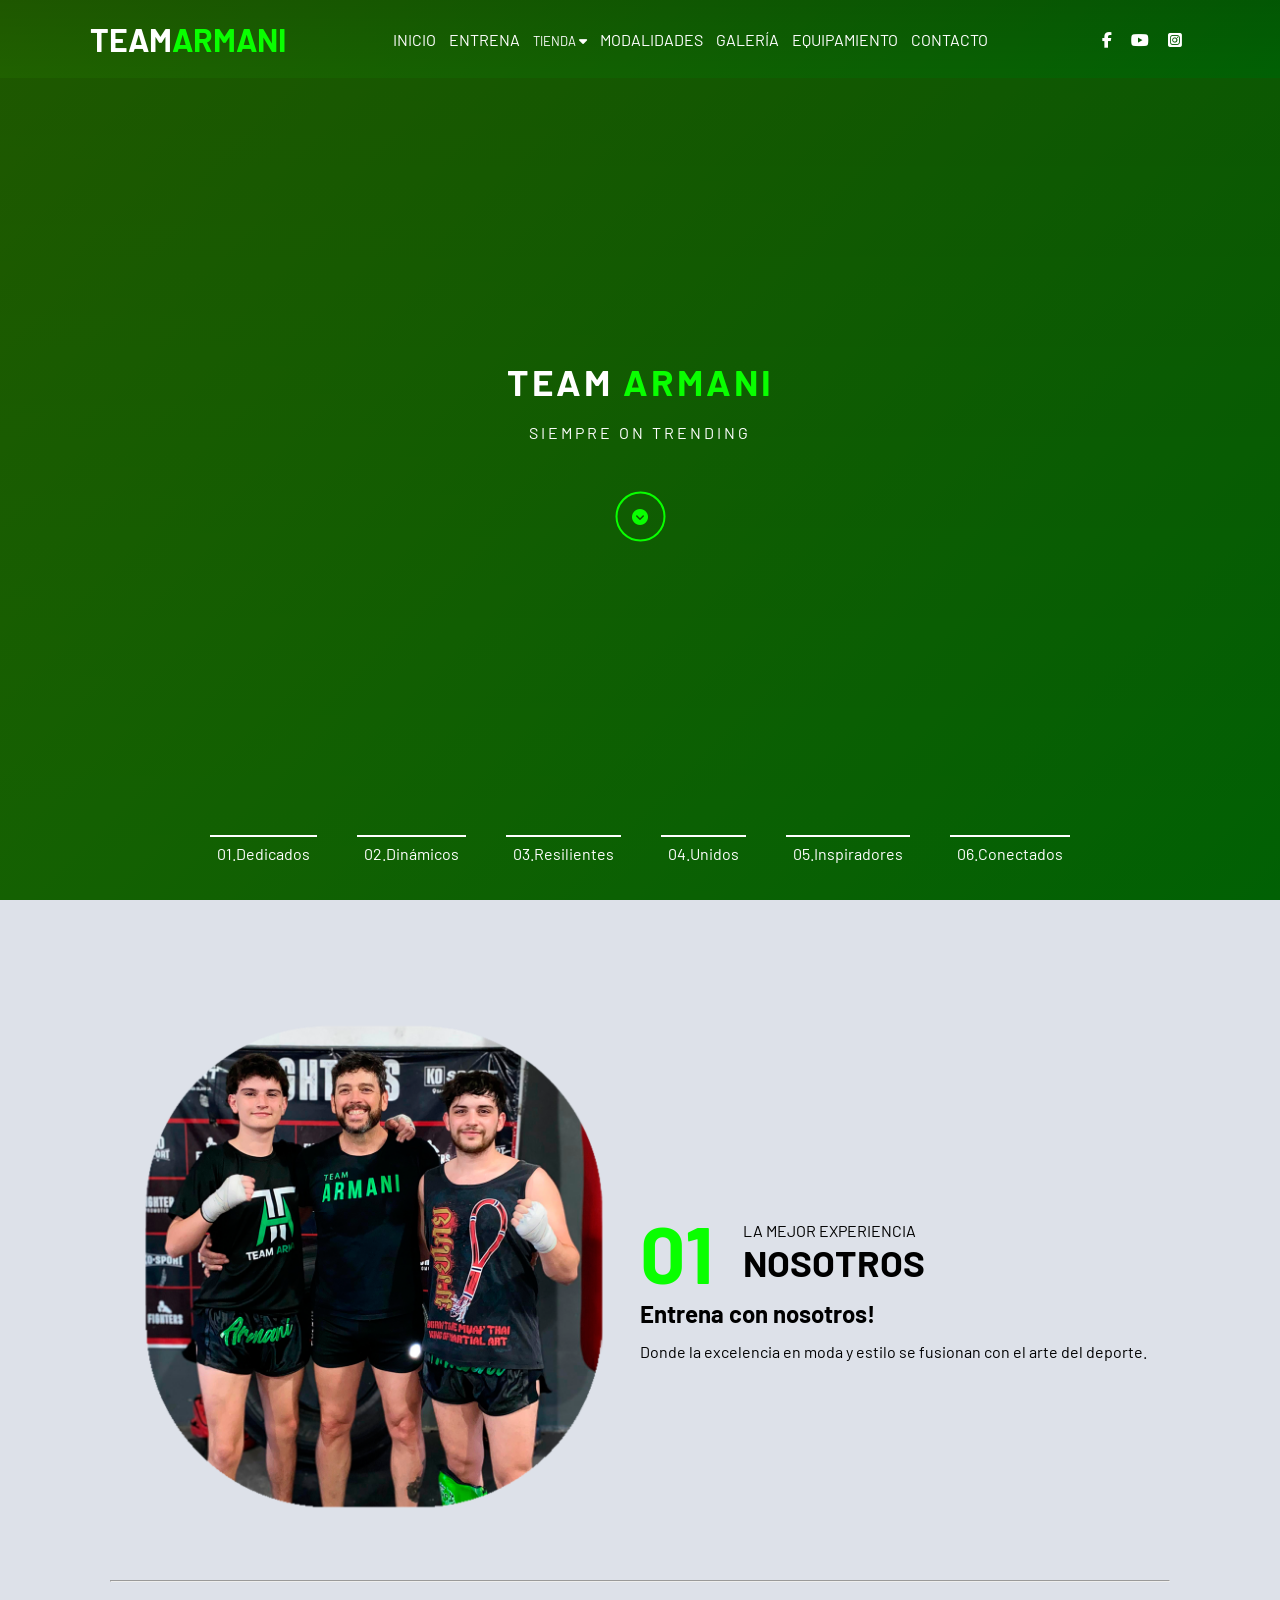
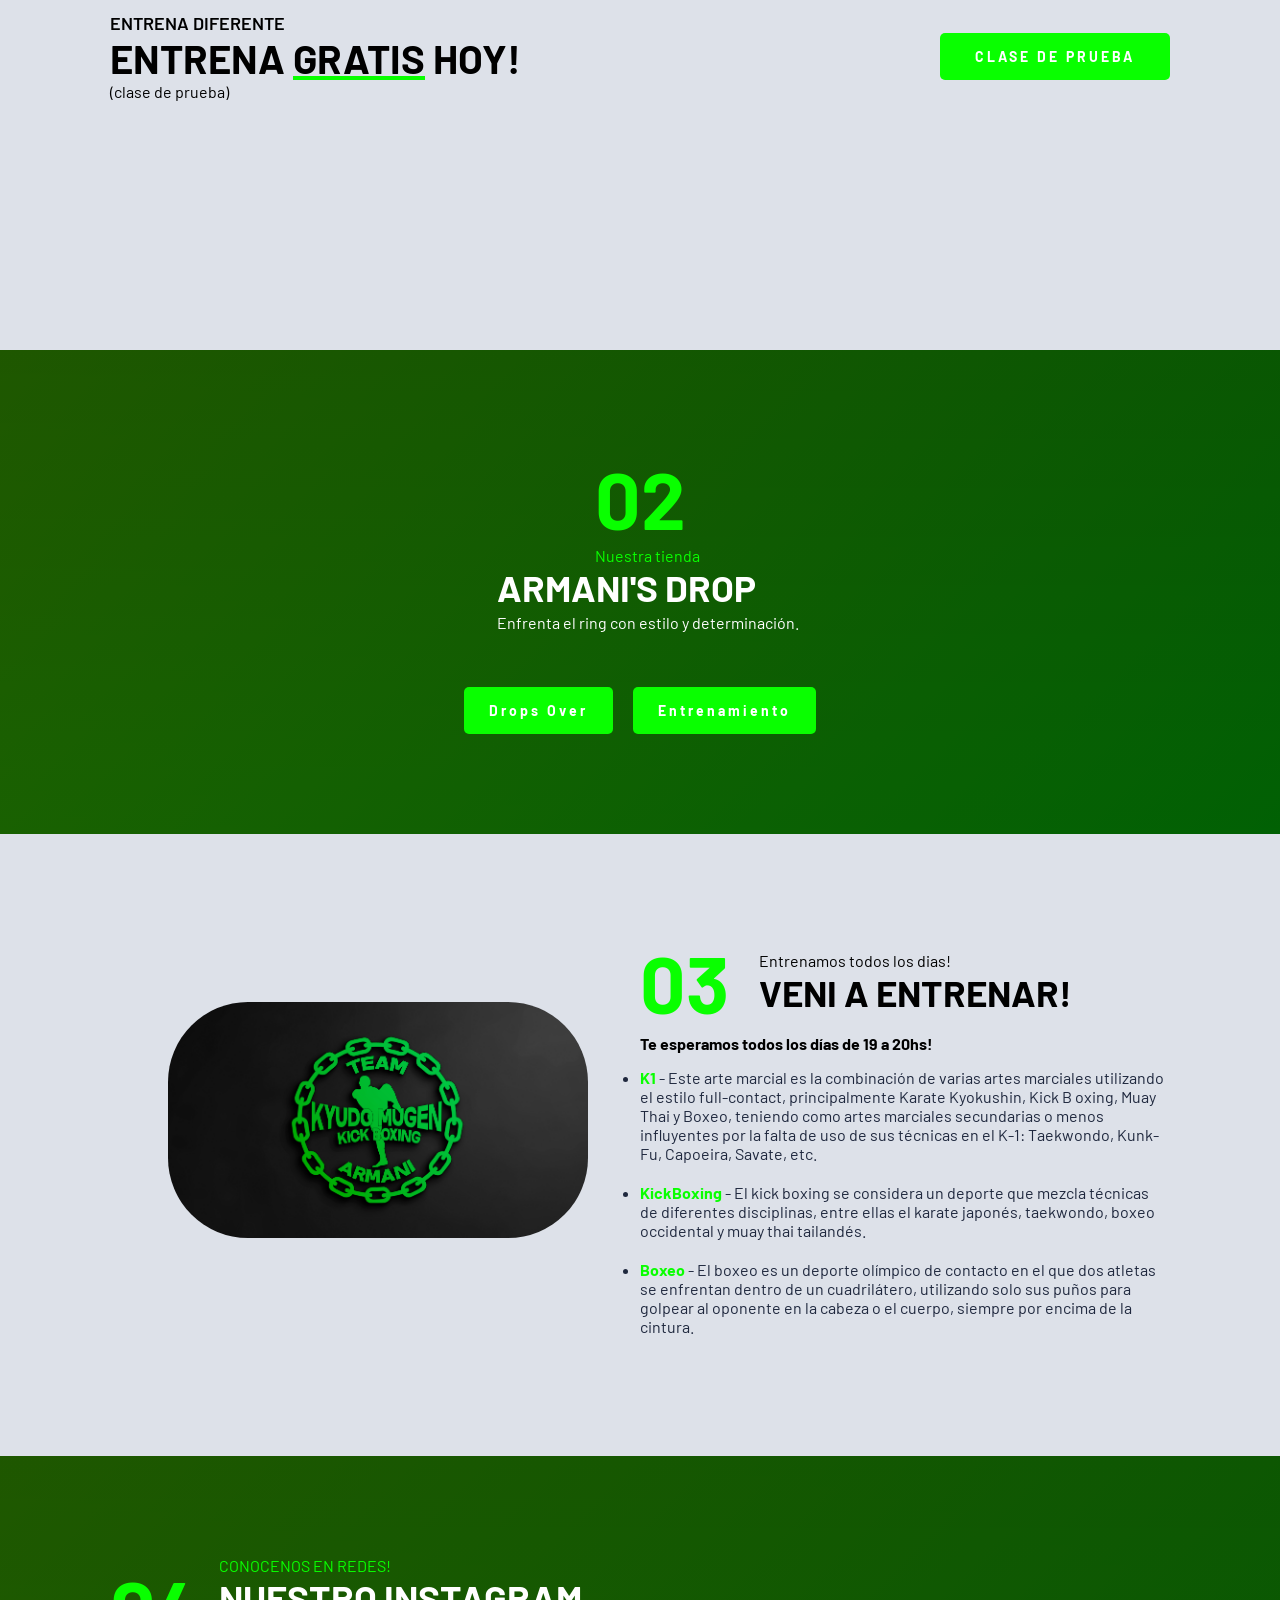
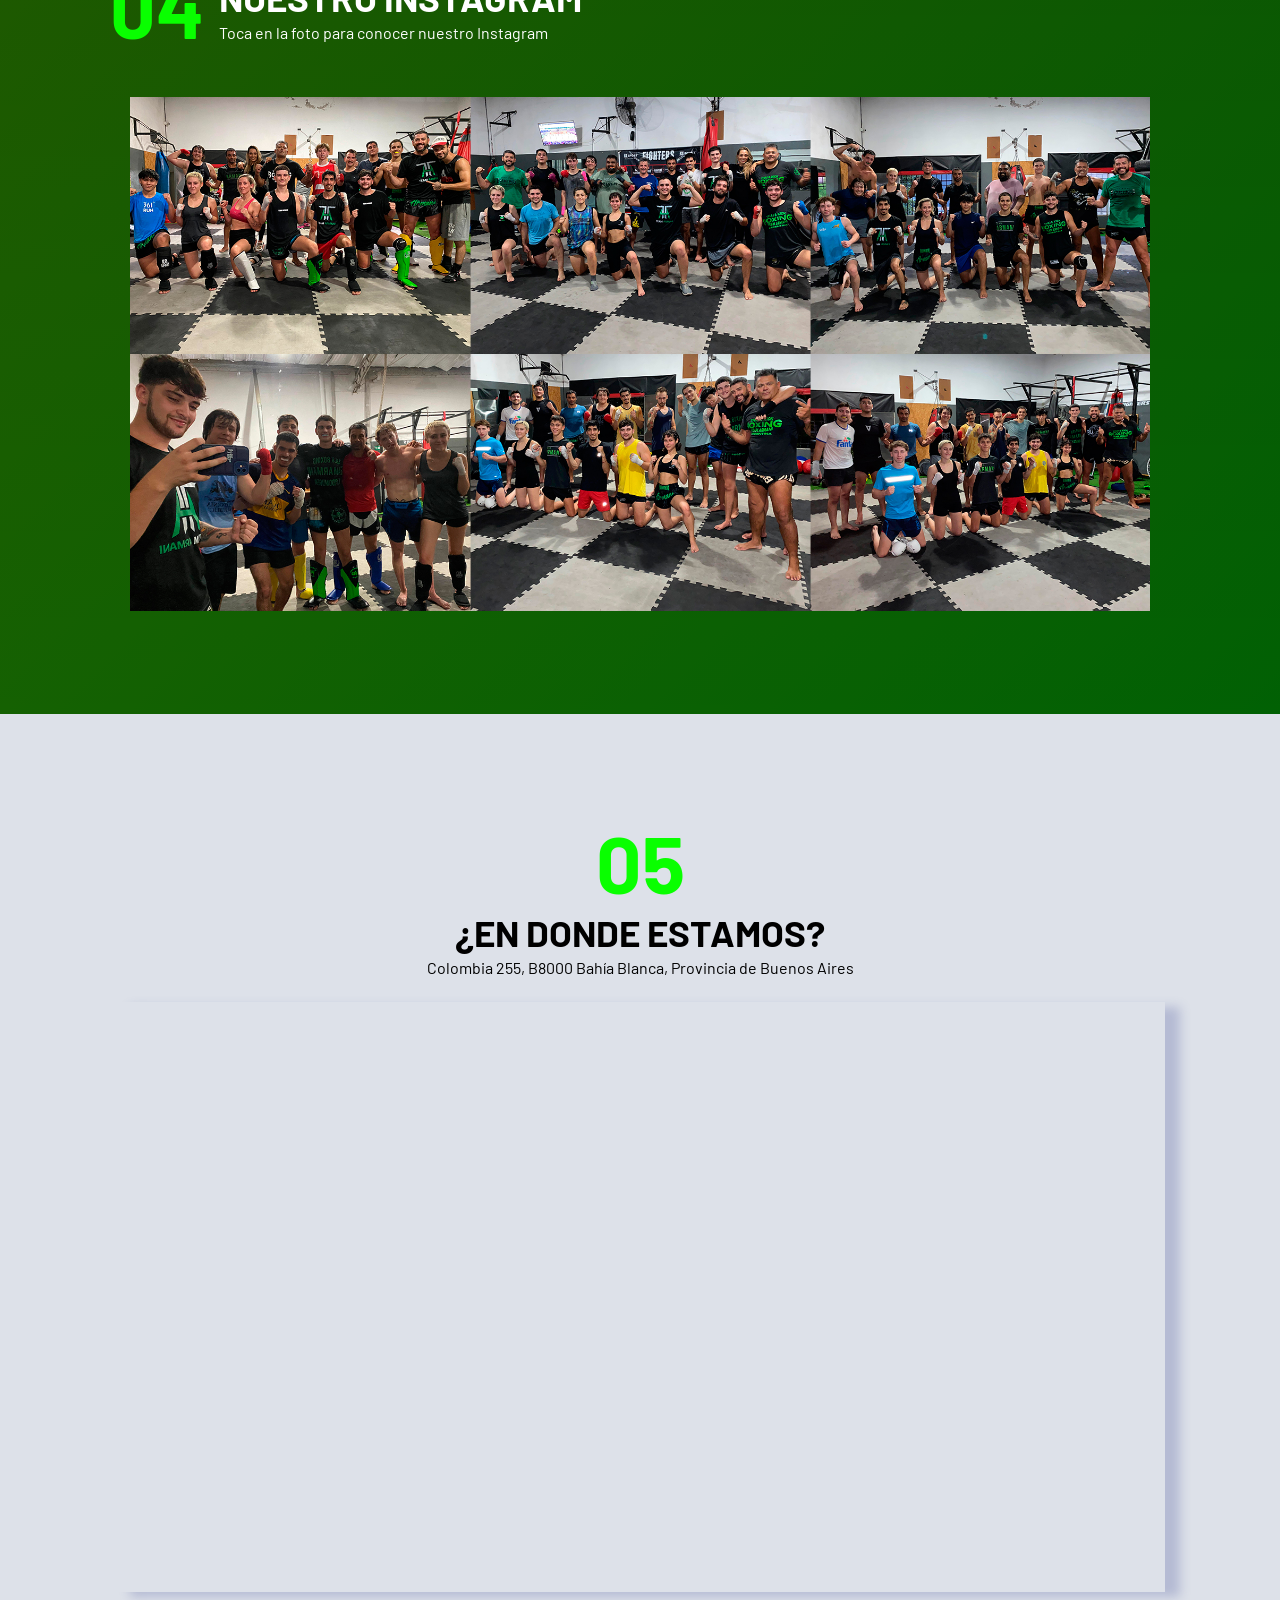
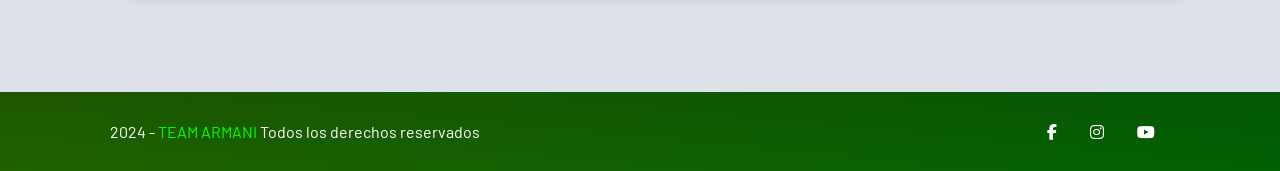
<file: index.html>
<!DOCTYPE html>
<html lang="es">
<head>
    <meta charset="UTF-8">
    <meta http-equiv="X-UA-Compatible" content="IE=edge">
    <meta name="viewport" content="width=device-width, initial-scale=1.0">
    <link rel="stylesheet" href="https://cdnjs.cloudflare.com/ajax/libs/font-awesome/6.2.1/css/all.min.css" integrity="sha512-MV7K8+y+gLIBoVD59lQIYicR65iaqukzvf/nwasF0nqhPay5w/9lJmVM2hMDcnK1OnMGCdVK+iQrJ7lzPJQd1w==" crossorigin="anonymous" referrerpolicy="no-referrer" />
    <link rel="stylesheet" href="./css/style.css">
    <link rel="icon" href="./img/logo.png">
    <link rel="stylesheet" href="https://cdn.jsdelivr.net/npm/boxicons@latest/css/boxicons.min.css">

    <link href="https://fonts.googleapis.com/css?family=Nunito+Sans:400,600,700,800,900&display=swap" rel="stylesheet">
    <link href="https://fonts.googleapis.com/css?family=Oswald:300,400,500,600,700&display=swap" rel="stylesheet">
    <link
      href="https://fonts.googleapis.com/css2?family=Poppins:wght@400;500&display=swap"
      rel="stylesheet"/>

    <title>TEAM ARMANI</title>
</head>
<body>
    <!-- MENU -->
    <div class="contenedor-header">
        <header>
            
            <h1><a href="index.html" onclick="seleccionar()">TEAM<span class="txtverde">ARMANI</a></span></h1>
            <nav id="nav">
                <a href="./index.html#inicio" onclick="seleccionar()">inicio</a>
                <a href="./index.html#nosotros" onclick="seleccionar()">Entrena</a>

                <div class="dropdown">
                    <button class="dropbtn">TIENDA <i class="fa fa-caret-down"></i> </button>
                    <div class="dropdown-content">
                        <a href="./pages/tienda-trending.html">Trending</a>
                        <a href="./pages/tienda-entrenamiento.html">Entrenamiento</a>
                    </div>
                </div>

                <a href="./index.html#modalidades" onclick="seleccionar()">Modalidades</a>
                <a href="./pages/galeria.html" onclick="seleccionar()">Galería</a>
                <a href="./pages/equipamiento.html" onclick="seleccionar()">Equipamiento</a>
                <a href="./pages/contacto.html" onclick="seleccionar()">Contacto</a>
            </nav>
            <div class="redes">
                <a href="https://web.facebook.com/KyudoMugen.TeamArmani/?_rdc=1&_rdr"><i class="fa-brands fa-facebook-f"></i></a>
                <a href="https://www.youtube.com/@teamarmani-kickboxing-boxe8255"><i class="fa-brands fa-youtube"></i></a>
                <a href="https://www.instagram.com/teamarmani_kyudomugen/?hl=es"><i class="fa-brands fa-square-instagram"></i></a>
            </div>
            <!-- Icono del menu responsive -->
            <div id="icono-nav" class="nav-responsive" onclick="mostrarOcultarMenu()">
                <i class="fa-solid fa-bars"></i>
            </div>                
        </header>
    </div>

    <!-- SECCION INICIO -->
    <section id="inicio" class="inicio">
        <div class="contenido-seccion">
            <div class="info">
                <h2>TEAM <span class="txtverde">ARMANI</span></h2>
                <p>Siempre on trending</p>
                <a href="#nosotros" class="btn-mas">
                    <i class="fa-solid fa-circle-chevron-down"></i>
                </a>
            </div>
            <div class="opciones">
                <div class="opcion">
                    01.Dedicados
                </div>
                <div class="opcion">
                    02.Dinámicos
                </div>
                <div class="opcion">
                    03.Resilientes
                </div>
                <div class="opcion">
                    04.Unidos
                </div>
                <div class="opcion">
                    05.Inspiradores
                </div>
                <div class="opcion">
                    06.Conectados
                </div>
            </div>
        </div>
    </section>

    <!-- SECCION NOSOTROS -->
    <section id="nosotros" class="nosotros">
        <div class="fila">
            <div class="col">
                <img src="./img/index/nosotros.png" alt="foto equipo">
            </div>
            <div class="col">
                <div class="contenedor-titulo">
                    <div class="numero">
                        01
                    </div>
                    <div class="info">
                        <span class="frase">LA MEJOR EXPERIENCIA</span>
                        <h2>NOSOTROS</h2>
                    </div>
                </div>
                <p class="p-especial">Entrena con nosotros!</p>
                <p>Donde la excelencia en moda y estilo se fusionan con el arte del deporte.</p>
            </div>
        </div>
        <hr>
        <div class="fila-nosotros">
            <div class="col1">
                <span class="frase">
                    <span class="txtverdeprimero">ENTRENA</span> DIFERENTE
                </span>
                <h2>ENTRENA <span class="txtverdesegundo">GRATIS</span> HOY!</h2>
                <p>(clase de prueba)</p>
            </div>
            <div class="col2">
                <a href="https://api.whatsapp.com/send?phone=+5492915716099&text=Hola!%20Mi%20nombre%20es%20---%20y%20quisiera%20probar%20una%20clase!%20" target="_blank"><button>CLASE DE PRUEBA</button></a>
            </div>
        </div>
    </section>

    <!-- SECCION SERVICIOS -->

    <section class="servicios" id="servicios">
        <div class="contenido-seccion">
                <div class="contenedor-titulo">
                    <div class="numero">
                        02
                    </div>
                    <div class="info">
                        <span class="frase">Nuestra tienda</span>
                        <h2>ARMANI'S DROP</h2>
                        <p>Enfrenta el ring con estilo y determinación.</p>
                    </div>
                </div>
                <div class="botones-container">
                    <a href="./pages/tienda-trending.html"><button>Drops Over</button></a>
                    <a href="./pages/tienda-entrenamiento.html"><button>Entrenamiento</button></a>
                </div>
             </div>
             
    </section>


   <!--SECCION MODALIDADES -->
    <section id="modalidades" class="modalidades">
         <div class="fila">
            <div class="col">
                <img src="./img/index/wallpaperlogo.jpg" alt="foto logo">
            </div>
            <div class="col">
                <div class="contenedor-titulo">
                    <div class="numero">
                        03
                    </div>
                    <div class="info">
                        <span class="frase">Entrenamos todos los dias!</span>
                        <h2>VENI A ENTRENAR!</h2>
                    </div>
                </div>
                <p class="p-especial">Te esperamos todos los días de 19 a 20hs!</p>
                <ul>
                    <li><span>K1</span> - Este arte marcial es la combinación de varias artes marciales utilizando el estilo full-contact, principalmente Karate Kyokushin, Kick B oxing, Muay Thai y Boxeo, teniendo como artes marciales secundarias o menos influyentes por la falta de uso de sus técnicas en el K-1: Taekwondo, Kunk-Fu, Capoeira, Savate, etc.</li>
                    <li><span>KickBoxing</span> - El kick boxing se considera un deporte que mezcla técnicas de diferentes disciplinas, entre ellas el karate japonés, taekwondo, boxeo occidental y muay thai tailandés.</li>
                    <li><span>Boxeo</span> - El boxeo es un deporte olímpico de contacto en el que dos atletas se enfrentan dentro de un cuadrilátero, utilizando solo sus puños para golpear al oponente en la cabeza o el cuerpo, siempre por encima de la cintura.</li>
                </ul>
            </div>
        </div>

    
    </section>

    <!-- SECCION GALERIA -->
    <section class="galeria" id="galeria">
        <div class="contenido-seccion">
                <div class="contenedor-titulo">
                    <div class="numero">
                        04
                    </div>
                    <div class="info">
                        <span class="frase">CONOCENOS EN REDES!</span>
                        <h2>NUESTRO INSTAGRAM</h2>
                        <p>Toca en la foto para conocer nuestro Instagram </p>
                    </div>
                </div>

                <a href="https://www.instagram.com/teamarmani_kyudomugen/?hl=es" target="_blank">
                <img src="./img/index/inicio-nuestroInstagram/inicionuestroinstagram.jpg" alt="foto inicionuestroinstagram">

            </a>
        </div>
    </section>
    

    <!-- Section Mapa -->

    <section id="mapa" class="mapa">
        <div class="fila-mapa">
            <div class="col-mapa">
                <div class="contenedor-titulo-mapa">
                    <div class="numero-mapa">
                        05
                    </div>
                    <div class="info-mapa">
                        <h2>¿EN DONDE ESTAMOS?</h2>
                    </div>
                </div>
                <p class="p-especial-mapa">Colombia 255, B8000 Bahía Blanca, Provincia de Buenos Aires</p>
            </div>
        </div>
        <div class="map">

            <iframe 
                src="https://www.google.com/maps/embed?pb=!1m18!1m12!1m3!1d3113.723803807177!2d-62.28404562430289!3d-38.7011881852753!2m3!1f0!2f0!3f0!3m2!1i1024!2i768!4f13.1!3m3!1m2!1s0x95edbb4346c11259%3A0x4e8ec13c39169383!2sColombia%20255%2C%20B8000%20Bah%C3%ADa%20Blanca%2C%20Provincia%20de%20Buenos%20Aires!5e0!3m2!1ses-419!2sar!4v1717101793039!5m2!1ses-419!2sar" height="590" style="border:0;" allowfullscreen="">
            </iframe>
    
        </div>
    </section>    
    <!-- Section Mapa  -->

    <footer>
        <div class="info">
            <p>2024 - <span class="txtverde">TEAM ARMANI</span> Todos los derechos reservados</p>
            <div class="redes">
                <a href="https://web.facebook.com/KyudoMugen.TeamArmani/?_rdc=1&_rdr">
                    <i class="fa-brands fa-facebook-f"></i>
                </a>
                <a href="https://www.instagram.com/teamarmani_kyudomugen/?hl=es">
                    <i class="fa-brands fa-instagram"></i>
                </a>
                <a href="https://www.youtube.com/@teamarmani-kickboxing-boxe8255">
                    <i class="fa-brands fa-youtube"></i>
                </a>
            </div>
        </div>
    </footer>
    <script src="./js/app.js"></script>
</body>
</html>
</file>
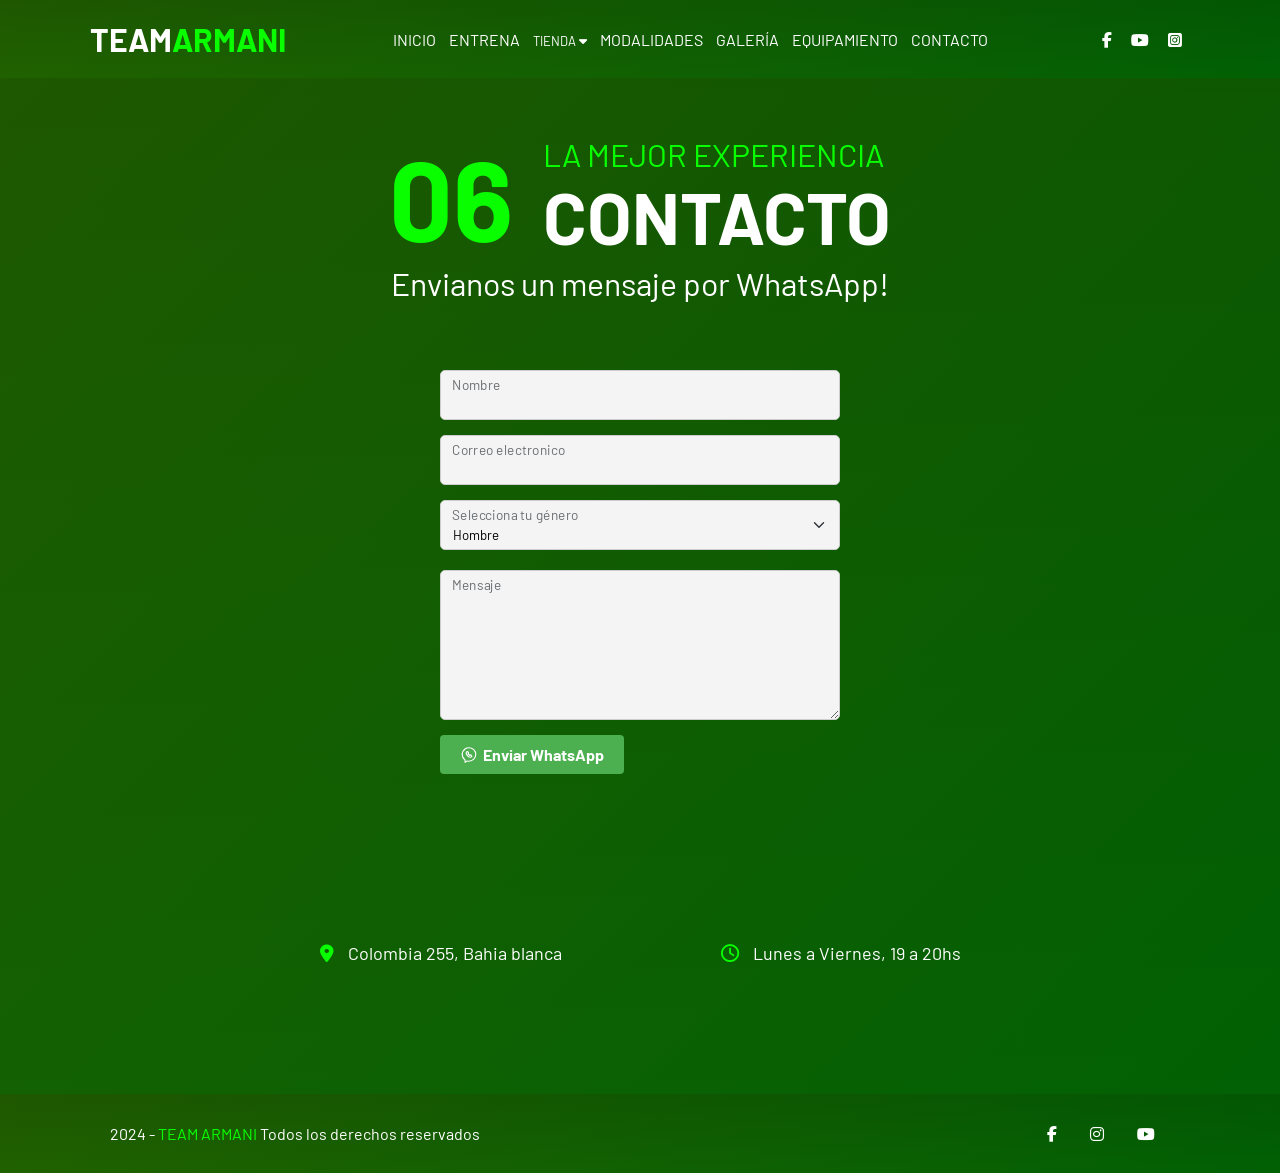
<file: pages/contacto.html>
<!DOCTYPE html>
<html lang="es">
<head>
    <meta charset="UTF-8">
    <meta http-equiv="X-UA-Compatible" content="IE=edge">
    <meta name="viewport" content="width=device-width, initial-scale=1.0">
    <link rel="stylesheet" href="https://cdnjs.cloudflare.com/ajax/libs/font-awesome/6.2.1/css/all.min.css" integrity="sha512-MV7K8+y+gLIBoVD59lQIYicR65iaqukzvf/nwasF0nqhPay5w/9lJmVM2hMDcnK1OnMGCdVK+iQrJ7lzPJQd1w==" crossorigin="anonymous" referrerpolicy="no-referrer" />
    <link rel="stylesheet" href="../css/style.css">
    <link rel="stylesheet" href="../css/contact.css">
    <link rel="icon" href="../img/logo.png">
    <title>TEAM ARMANI</title>
</head>
<body>
    <!-- MENU -->
    <div class="contenedor-header">
        <header>
            
            <h1><a href="../index.html#inicio-equipamiento" onclick="seleccionar()">TEAM<span class="txtverde">ARMANI</a></span></h1>
            <nav id="nav">
                <a href="../index.html#inicio" onclick="seleccionar()">inicio</a>
                <a href="../index.html#nosotros" onclick="seleccionar()">Entrena</a>

                <div class="dropdown">
                    <button class="dropbtn">TIENDA <i class="fa fa-caret-down"></i> </button>
                    <div class="dropdown-content">
                        <a href="./tienda-trending.html">Trending</a>
                        <a href="./tienda-entrenamiento.html">Entrenamiento</a>
                    </div>
                </div>

                <a href="../index.html#modalidades" onclick="seleccionar()">Modalidades</a>
                <a href="./galeria.html" onclick="seleccionar()">Galería</a>
                <a href="./equipamiento.html" onclick="seleccionar()">Equipamiento</a>
                <a href="./contacto.html" onclick="seleccionar()">Contacto</a>
            </nav>
            <div class="redes">
                <a href="https://web.facebook.com/KyudoMugen.TeamArmani/?_rdc=1&_rdr"><i class="fa-brands fa-facebook-f"></i></a>
                <a href="https://www.youtube.com/@teamarmani-kickboxing-boxe8255"><i class="fa-brands fa-youtube"></i></a>
                <a href="https://www.instagram.com/teamarmani_kyudomugen/?hl=es"><i class="fa-brands fa-square-instagram"></i></a>
            </div>
            <!-- Icono del menu responsive -->
            <div id="icono-nav" class="nav-responsive" onclick="mostrarOcultarMenu()">
                <i class="fa-solid fa-bars"></i>
            </div>                
        </header>
    </div>


<!-- SECCION CONTACTO --->
<section class="contacto" id="contacto">
    <div class="contenido-seccion">
        <div class="contenedor-titulo">
            <div class="numero">
                06
            </div>
            <div class="info">
                <span class="frase">LA MEJOR EXPERIENCIA</span>
                <h2>CONTACTO</h2>
            </div>
        </div>
        <div class="sub">Envianos un mensaje por WhatsApp!</div>
    
        <div class='waform-comp' id='waform'>
            <div class='form-container'>
            <div class='formC'>
                <div class='Fcontrol'>
                <input class='cName' id='cName' name='name' type='text' required='required'/>
                <span class='nameC'>Nombre</span>
                <span class='valid' id='error_name'></span>
                </div>
                <div class='Fcontrol'>
                <input class='cEmail' id='cEmail' name='email' type='email' required='required'/>
                <span class='emailC'>Correo electronico</span>
                <span class='valid' id='error_email'></span>
                </div>
            </div>
            <div class='formC'>
                <div class='Fcontrol'>
                <select class='cSubject' id='cSubject'>
                    <option value='Hombre'>Hombre</option>
                    <option value='Mujer'>Mujer</option>
                </select>
                <span class='subjectC'>Selecciona tu género</span>
                </div>
                <div class='Fcontrol'>
                <textarea class='cMessage' id='cMessage' name='message' required='required'></textarea>
                <span class='messageC'>Mensaje</span>
                <span class='valid' id='error_message'></span>
                </div>
            </div>
            <div class='formB'>
                <a class='whatsapp-link' onclick='redirectToWhatsApp()'>
                <svg xmlns="http://www.w3.org/2000/svg" viewBox="0 0 32 32"><path d="M16 2a13 13 0 0 0-8 23.23V29a1 1 0 0 0 .51.87A1 1 0 0 0 9 30a1 1 0 0 0 .51-.14l3.65-2.19A12.64 12.64 0 0 0 16 28a13 13 0 0 0 0-26Zm0 24a11.13 11.13 0 0 1-2.76-.36 1 1 0 0 0-.76.11L10 27.23v-2.5a1 1 0 0 0-.42-.81A11 11 0 1 1 16 26Z"/><path d="M19.86 15.18a1.9 1.9 0 0 0-2.64 0l-.09.09-1.4-1.4.09-.09a1.86 1.86 0 0 0 0-2.64l-1.59-1.59a1.9 1.9 0 0 0-2.64 0l-.8.79a3.56 3.56 0 0 0-.5 3.76 10.64 10.64 0 0 0 2.62 4 8.7 8.7 0 0 0 5.65 2.9 2.92 2.92 0 0 0 2.1-.79l.79-.8a1.86 1.86 0 0 0 0-2.64Zm-.62 3.61c-.57.58-2.78 0-4.92-2.11a8.88 8.88 0 0 1-2.13-3.21c-.26-.79-.25-1.44 0-1.71l.7-.7 1.4 1.4-.7.7a1 1 0 0 0 0 1.41l2.82 2.82a1 1 0 0 0 1.41 0l.7-.7 1.4 1.4Z"/></svg>
                Enviar WhatsApp</a>
            </div>
            </div>
        </div>
    
        
        <div class="fila-datos">
            <div class="col">
                <i class="fa-solid fa-location-dot"></i>
                Colombia 255, Bahia blanca
            </div>
            <div class="col">
                <i class="fa-regular fa-clock"></i>
                Lunes a Viernes, 19 a 20hs
            </div>
        </div>
    </div>

</section>




  

<footer>
    <div class="info">
        <p>2024 - <span class=" txtverde">TEAM ARMANI</span> Todos los derechos reservados</p>
        <div class="redes">
            <a href="https://web.facebook.com/KyudoMugen.TeamArmani/?_rdc=1&_rdr">
                <i class="fa-brands fa-facebook-f"></i>
            </a>
            <a href="https://www.instagram.com/teamarmani_kyudomugen/?hl=es">
                <i class="fa-brands fa-instagram"></i>
            </a>
            <a href="https://www.youtube.com/@teamarmani-kickboxing-boxe8255">
                <i class="fa-brands fa-youtube"></i>
            </a>
        </div>
    </div>
</footer>

<script src="../js/app.js"></script>
<script src="../js/wp.js"></script>
</body>
</html>
</file>
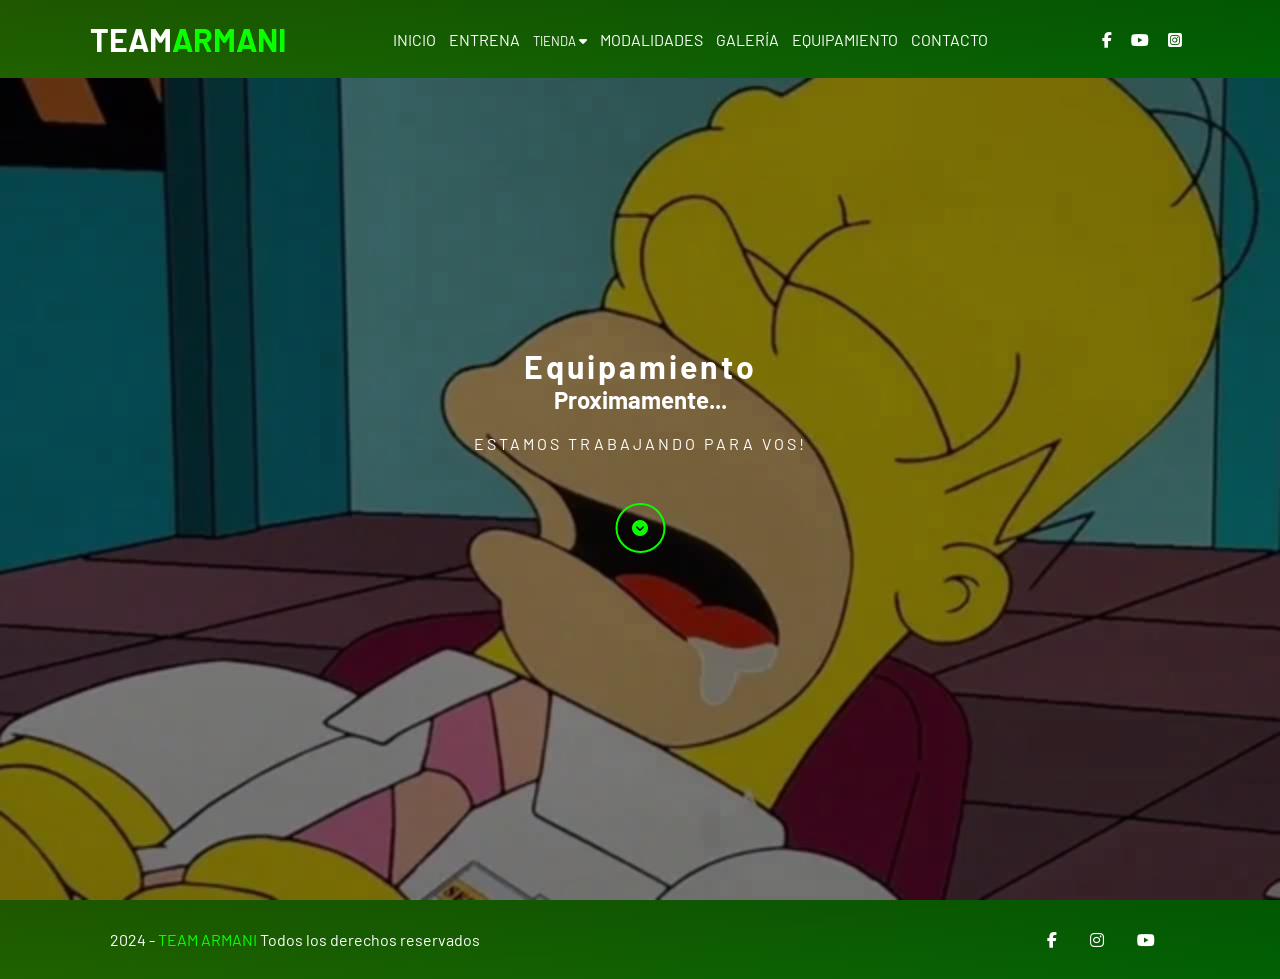
<file: pages/equipamiento.html>
<!DOCTYPE html>
<html lang="es">
<head>
    <meta charset="UTF-8">
    <meta http-equiv="X-UA-Compatible" content="IE=edge">
    <meta name="viewport" content="width=device-width, initial-scale=1.0">
    <link rel="stylesheet" href="https://cdnjs.cloudflare.com/ajax/libs/font-awesome/6.2.1/css/all.min.css" integrity="sha512-MV7K8+y+gLIBoVD59lQIYicR65iaqukzvf/nwasF0nqhPay5w/9lJmVM2hMDcnK1OnMGCdVK+iQrJ7lzPJQd1w==" crossorigin="anonymous" referrerpolicy="no-referrer" />
    <link rel="stylesheet" href="../css/style.css">
    <link rel="stylesheet" href="../css/tienda.css">
    
    <link rel="icon" href="../img/logo.png">
    <link href="https://fonts.googleapis.com/css2?family=Montserrat:wght@400;700&display=swap" rel="stylesheet">
	<link href="https://fonts.googleapis.com/css2?family=Bebas+Neue&display=swap" rel="stylesheet">
    <title>TEAM ARMANI</title>
</head>
<body>
    
    <!-- MENU -->
    <div class="contenedor-header">
        <header>
            
            <h1><a href="../index.html#inicio-equipamiento" onclick="seleccionar()">TEAM<span class="txtverde">ARMANI</a></span></h1>
            <nav id="nav">
                <a href="../index.html#inicio-equipamiento" onclick="seleccionar()">Inicio</a>
                <a href="../index.html#nosotros" onclick="seleccionar()">Entrena</a>

                <div class="dropdown">
                    <button class="dropbtn">TIENDA <i class="fa fa-caret-down"></i> </button>
                    <div class="dropdown-content">
                        <a href="./tienda-trending.html">Trending</a>
                        <a href="./tienda-entrenamiento.html">Entrenamiento</a>
                    </div>
                </div>

                <a href="../index.html#modalidades" onclick="seleccionar()">Modalidades</a>
                <a href="./galeria.html" onclick="seleccionar()">Galería</a>
                <a href="./equipamiento.html" onclick="seleccionar()">Equipamiento</a>
                <a href="./contacto.html" onclick="seleccionar()">Contacto</a>
            </nav>
            <div class="redes">
                <a href="https://web.facebook.com/KyudoMugen.TeamArmani/?_rdc=1&_rdr"><i class="fa-brands fa-facebook-f"></i></a>
                <a href="https://www.youtube.com/@teamarmani-kickboxing-boxe8255"><i class="fa-brands fa-youtube"></i></a>
                <a href="https://www.instagram.com/teamarmani_kyudomugen/?hl=es"><i class="fa-brands fa-square-instagram"></i></a>
            </div>
            <!-- Icono del menu responsive -->
            <div id="icono-nav" class="nav-responsive" onclick="mostrarOcultarMenu()">
                <i class="fa-solid fa-bars"></i>
            </div>                
        </header>
    </div>

    <section id="inicio-equipamiento" class="inicio-equipamiento">
          <div class="video-overlay"></div>
          <div class="video-dark-overlay"></div>
        </div>
      
        <div class="contenido-seccion">
          <div class="info">
            <h2><span class="txtVerde">Equipamiento</span></h2>
            <h1 class="subtitulo">Proximamente...</h1>
            <p>Estamos trabajando para vos!</p>
            <a href="#" class="btn-mas">
              <i class="fa-solid fa-circle-chevron-down"></i>
            </a>
          </div>
          <div class="opciones">
            <div class="opcion">01. Dedicados</div>
            <div class="opcion">02. Dinámicos</div>
            <div class="opcion">03. Resilientes</div>
            <div class="opcion">04. Unidos</div>
            <div class="opcion">05. Inspiradores</div>
            <div class="opcion">06. Conectados</div>
          </div>
        </div>
      </section>
      
    


    <footer>
        <div class="info">
            <p>2024 - <span class="txtverde">TEAM ARMANI</span> Todos los derechos reservados</p>
            <div class="redes">
                <a href="https://web.facebook.com/KyudoMugen.TeamArmani/?_rdc=1&_rdr">
                    <i class="fa-brands fa-facebook-f"></i>
                </a>
                <a href="https://www.instagram.com/teamarmani_kyudomugen/?hl=es">
                    <i class="fa-brands fa-instagram"></i>
                </a>
                <a href="https://www.youtube.com/@teamarmani-kickboxing-boxe8255">
                    <i class="fa-brands fa-youtube"></i>
                </a>
            </div>
        </div>
    </footer>
    <script src="../js/app.js"></script>

</body>
</html>
</file>
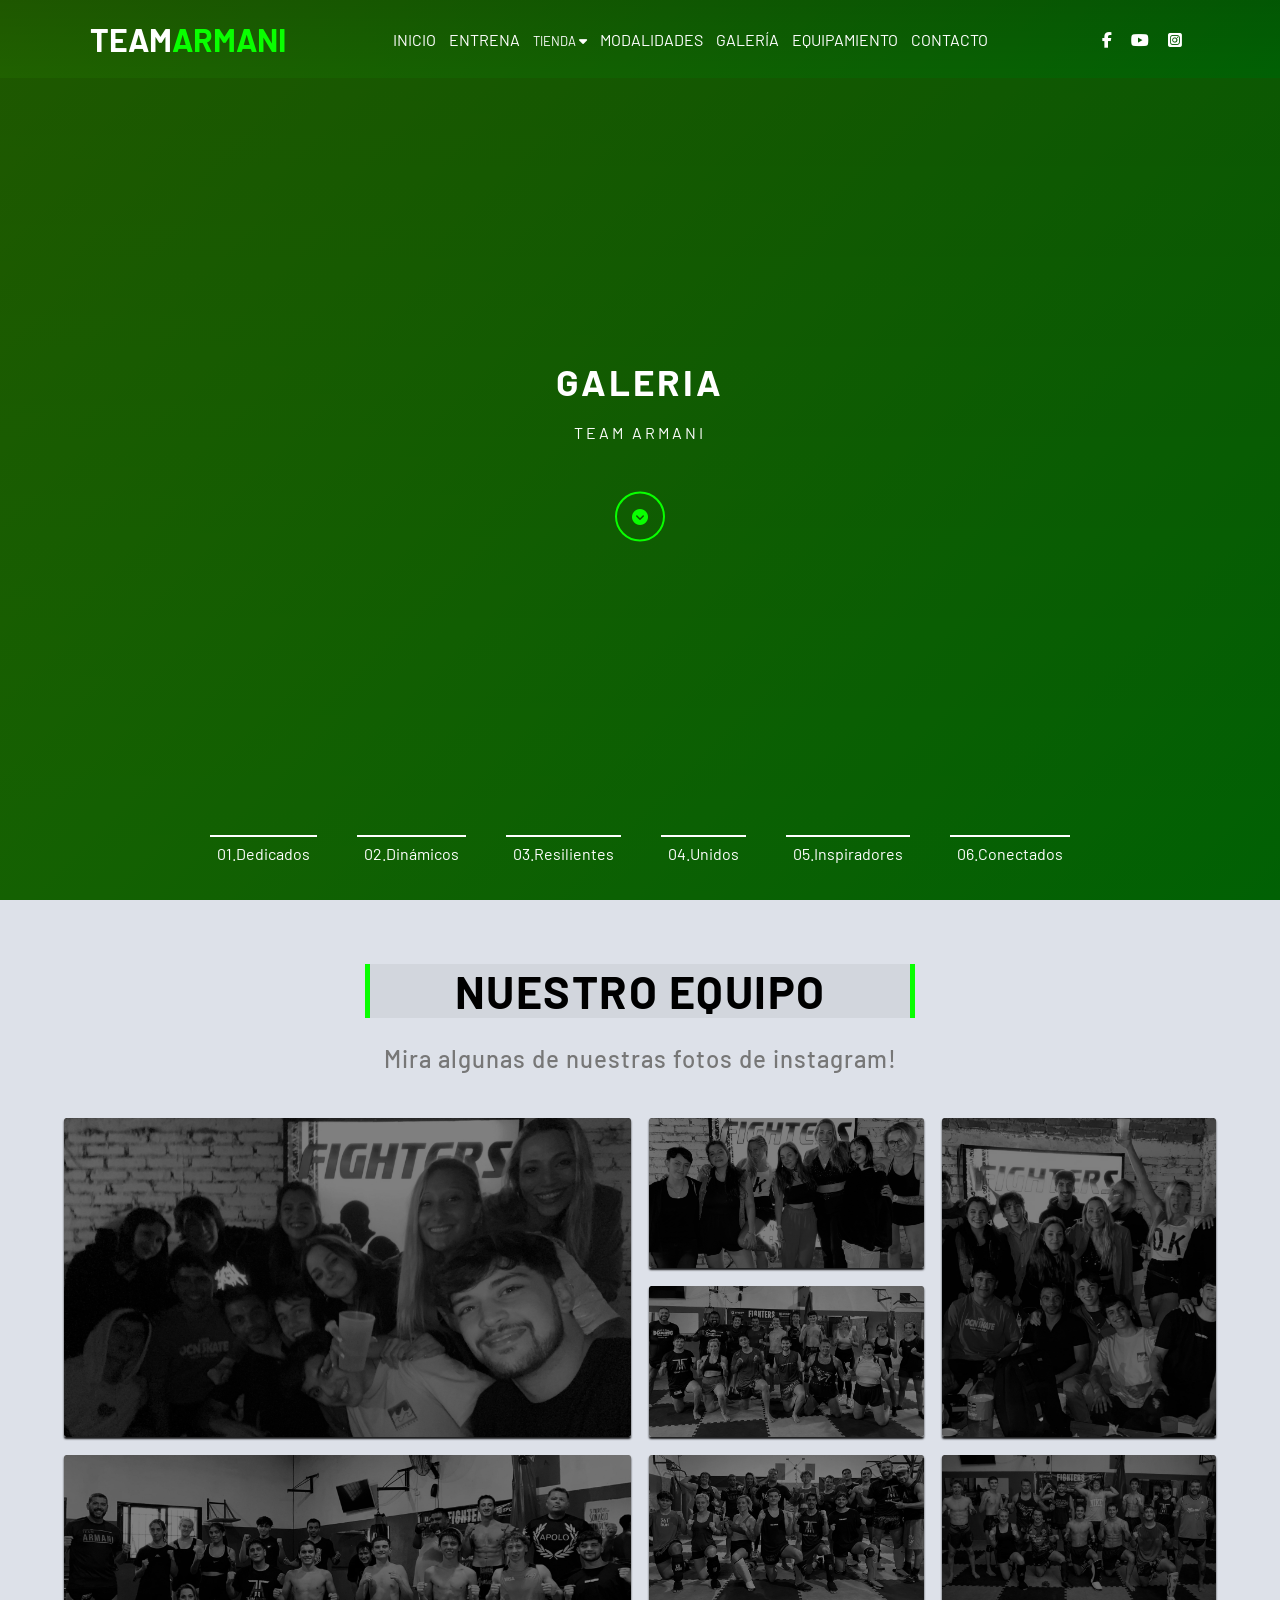
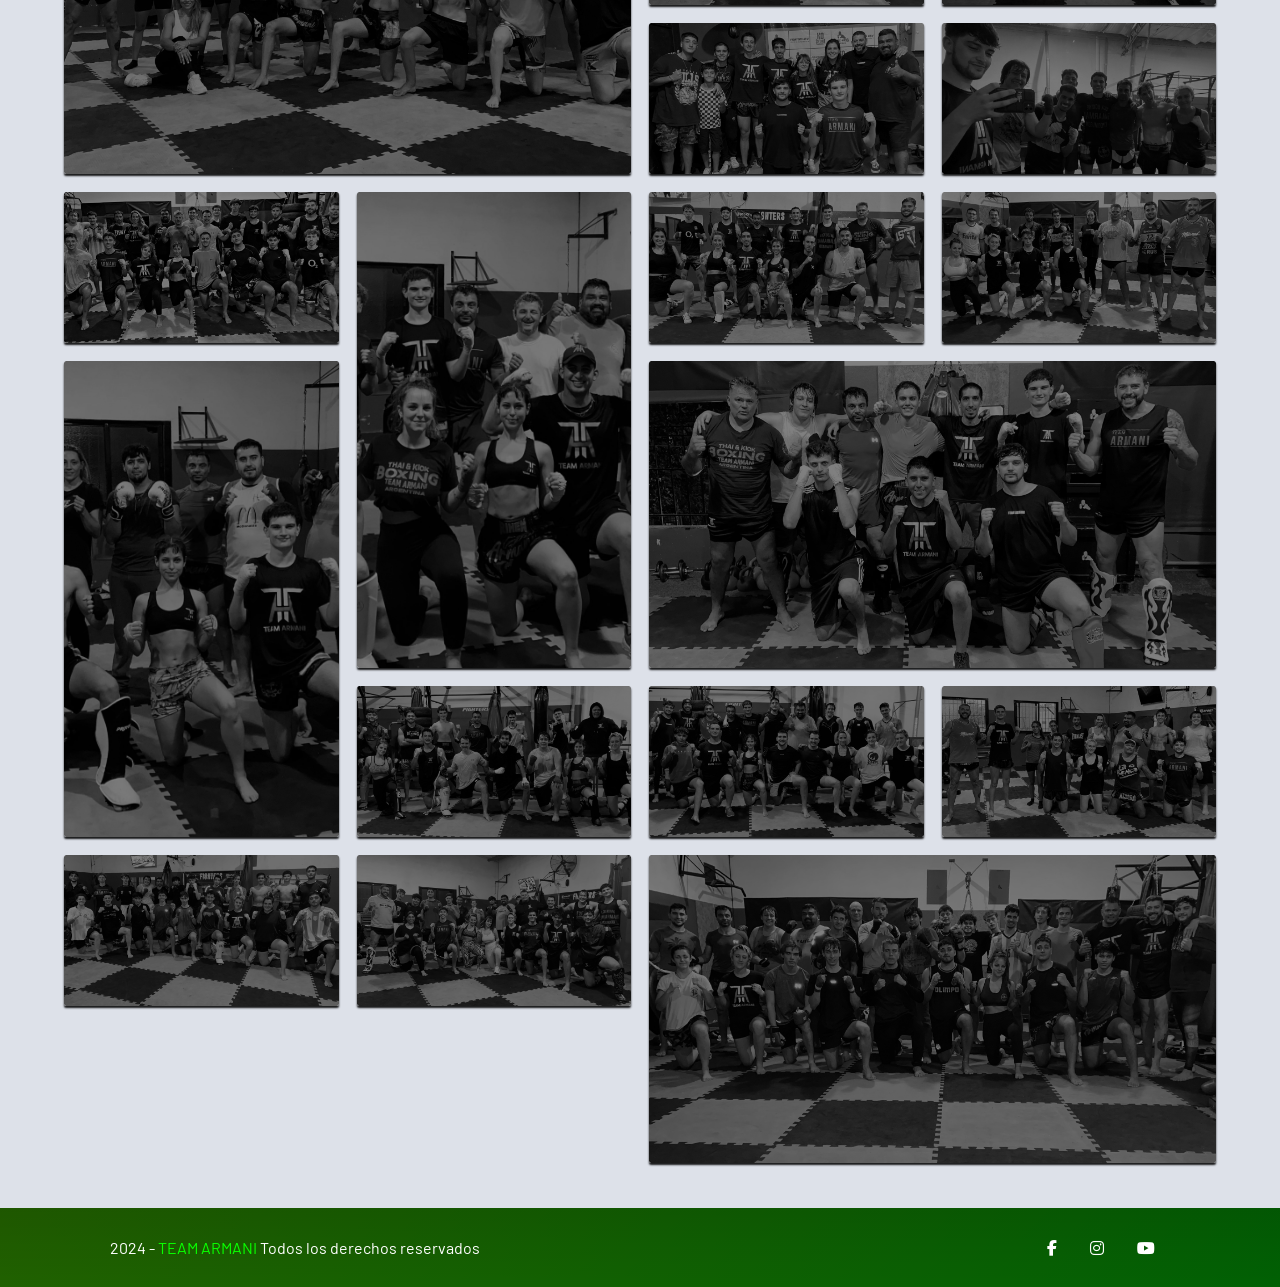
<file: pages/galeria.html>
<!DOCTYPE html>
<html lang="es">
<head>
    <meta charset="UTF-8">
    <meta http-equiv="X-UA-Compatible" content="IE=edge">
    <meta name="viewport" content="width=device-width, initial-scale=1.0">
    <link rel="stylesheet" href="https://cdnjs.cloudflare.com/ajax/libs/font-awesome/6.2.1/css/all.min.css" integrity="sha512-MV7K8+y+gLIBoVD59lQIYicR65iaqukzvf/nwasF0nqhPay5w/9lJmVM2hMDcnK1OnMGCdVK+iQrJ7lzPJQd1w==" crossorigin="anonymous" referrerpolicy="no-referrer" />
    <link rel="stylesheet" href="../css/style.css">
    <link rel="icon" href="../img/logo.png">
    <title>TEAM ARMANI</title>
</head>
<body>
    <!-- MENU -->
    <div class="contenedor-header">
        <header>
            
            <h1><a href="../index.html#inicio-equipamiento" onclick="seleccionar()">TEAM<span class="txtverde">ARMANI</a></span></h1>
            <nav id="nav">
                <a href="../index.html#inicio" onclick="seleccionar()">inicio</a>
                <a href="../index.html#nosotros" onclick="seleccionar()">Entrena</a>

                <div class="dropdown">
                    <button class="dropbtn">TIENDA <i class="fa fa-caret-down"></i> </button>
                    <div class="dropdown-content">
                        <a href="./tienda-trending.html">Trending</a>
                        <a href="./tienda-entrenamiento.html">Entrenamiento</a>
                    </div>
                </div>

                <a href="../index.html#modalidades" onclick="seleccionar()">Modalidades</a>
                <a href="./galeria.html" onclick="seleccionar()">Galería</a>
                <a href="./equipamiento.html" onclick="seleccionar()">Equipamiento</a>
                <a href="./contacto.html" onclick="seleccionar()">Contacto</a>
            </nav>
            <div class="redes">
                <a href="https://web.facebook.com/KyudoMugen.TeamArmani/?_rdc=1&_rdr"><i class="fa-brands fa-facebook-f"></i></a>
                <a href="https://www.youtube.com/@teamarmani-kickboxing-boxe8255"><i class="fa-brands fa-youtube"></i></a>
                <a href="https://www.instagram.com/teamarmani_kyudomugen/?hl=es"><i class="fa-brands fa-square-instagram"></i></a>
            </div>
            <!-- Icono del menu responsive -->
            <div id="icono-nav" class="nav-responsive" onclick="mostrarOcultarMenu()">
                <i class="fa-solid fa-bars"></i>
            </div>                
        </header>
    </div>


     <!-- SECCION INICIO -->
     <section id="inicio" class="inicio">
        <div class="contenido-seccion">
            <div class="info">
                <h2>GALERIA</h2>
                <p>TEAM ARMANI</p>
                <a href="#gallery-main" class="btn-mas">
                    <i class="fa-solid fa-circle-chevron-down"></i>
                </a>
            </div>
            <div class="opciones">
                <div class="opcion">
                    01.Dedicados
                </div>
                <div class="opcion">
                    02.Dinámicos
                </div>
                <div class="opcion">
                    03.Resilientes
                </div>
                <div class="opcion">
                    04.Unidos
                </div>
                <div class="opcion">
                    05.Inspiradores
                </div>
                <div class="opcion">
                    06.Conectados
                </div>
            </div>
        </div>
    </section>

    <div class="main" id="gallery-main">
		<h1>NUESTRO EQUIPO</h1>
		<p>Mira algunas de nuestras fotos de instagram!</p>
		<div class="gallery">
			<div class="img">
				<img loading="lazy" alt="imagen-de-galeria" src="../img/galeria/1.jpg" />
			</div>
			<div class="img">
				<img loading="lazy" alt="imagen-de-galeria" src="../img/galeria/2.jpg" />
			</div>
			<div class="img">
				<img loading="lazy" alt="imagen-de-galeria" src="../img/galeria/3.jpg" />
			</div>
			<div class="img">
				<img loading="lazy" alt="imagen-de-galeria" src="../img/galeria/4.jpg" />
			</div>
			<div class="img">
				<img loading="lazy" alt="imagen-de-galeria" src="../img/galeria/5.jpg" />
			</div>
			<div class="img">
				<img loading="lazy" alt="imagen-de-galeria" src="../img/galeria/6.jpg" />
			</div>
			<div class="img">
				<img loading="lazy" alt="imagen-de-galeria" src="../img/galeria/7.jpg" />
			</div>
			<div class="img">
				<img loading="lazy" alt="imagen-de-galeria" src="../img/galeria/8.jpg" />
			</div>
			<div class="img">
				<img loading="lazy" alt="imagen-de-galeria" src="../img/galeria/9.jpg" />
			</div>
			<div class="img">
				<img loading="lazy" alt="imagen-de-galeria" src="../img/galeria/11.jpg" />
			</div>
			<div class="img">
				<img loading="lazy" alt="imagen-de-galeria" src="../img/galeria/12.jpg" />
			</div>
			<div class="img">
				<img loading="lazy" alt="imagen-de-galeria" src="../img/galeria/13.jpg" />
			</div>
			<div class="img">
				<img loading="lazy" alt="imagen-de-galeria" src="../img/galeria/14.jpg" />
			</div>
			<div class="img">
				<img loading="lazy" alt="imagen-de-galeria" src="../img/galeria/15.jpg" />
			</div>
			<div class="img">
				<img loading="lazy" alt="imagen-de-galeria" src="../img/galeria/16.jpg" />
			</div>
            <div class="img">
				<img loading="lazy" alt="imagen-de-galeria" src="../img/galeria/17.jpg" />
			</div>
            <div class="img">
				<img loading="lazy" alt="imagen-de-galeria" src="../img/galeria/18.jpg" />
			</div>
            <div class="img">
				<img loading="lazy" alt="imagen-de-galeria" src="../img/galeria/19.jpg" />
			</div>
            <div class="img">
				<img loading="lazy" alt="imagen-de-galeria" src="../img/galeria/20.jpg" />
			</div>
            <div class="img">
				<img loading="lazy" alt="imagen-de-galeria" src="../img/galeria/21.jpg" />
			</div>
            <div class="img">
				<img loading="lazy" alt="imagen-de-galeria" src="../img/galeria/22.jpg" />
			</div>
		</div>
	</div>
  

    
    <footer>
        <div class="info">
            <p>2024 - <span class=" txtverde">TEAM ARMANI</span> Todos los derechos reservados</p>
            <div class="redes">
                <a href="https://web.facebook.com/KyudoMugen.TeamArmani/?_rdc=1&_rdr">
                    <i class="fa-brands fa-facebook-f"></i>
                </a>
                <a href="https://www.instagram.com/teamarmani_kyudomugen/?hl=es">
                    <i class="fa-brands fa-instagram"></i>
                </a>
                <a href="https://www.youtube.com/@teamarmani-kickboxing-boxe8255">
                    <i class="fa-brands fa-youtube"></i>
                </a>
            </div>
        </div>
    </footer>

<script src="../js/app.js"></script>
<script src="../js/galeria.js"></script>

</body>
</html>
</file>
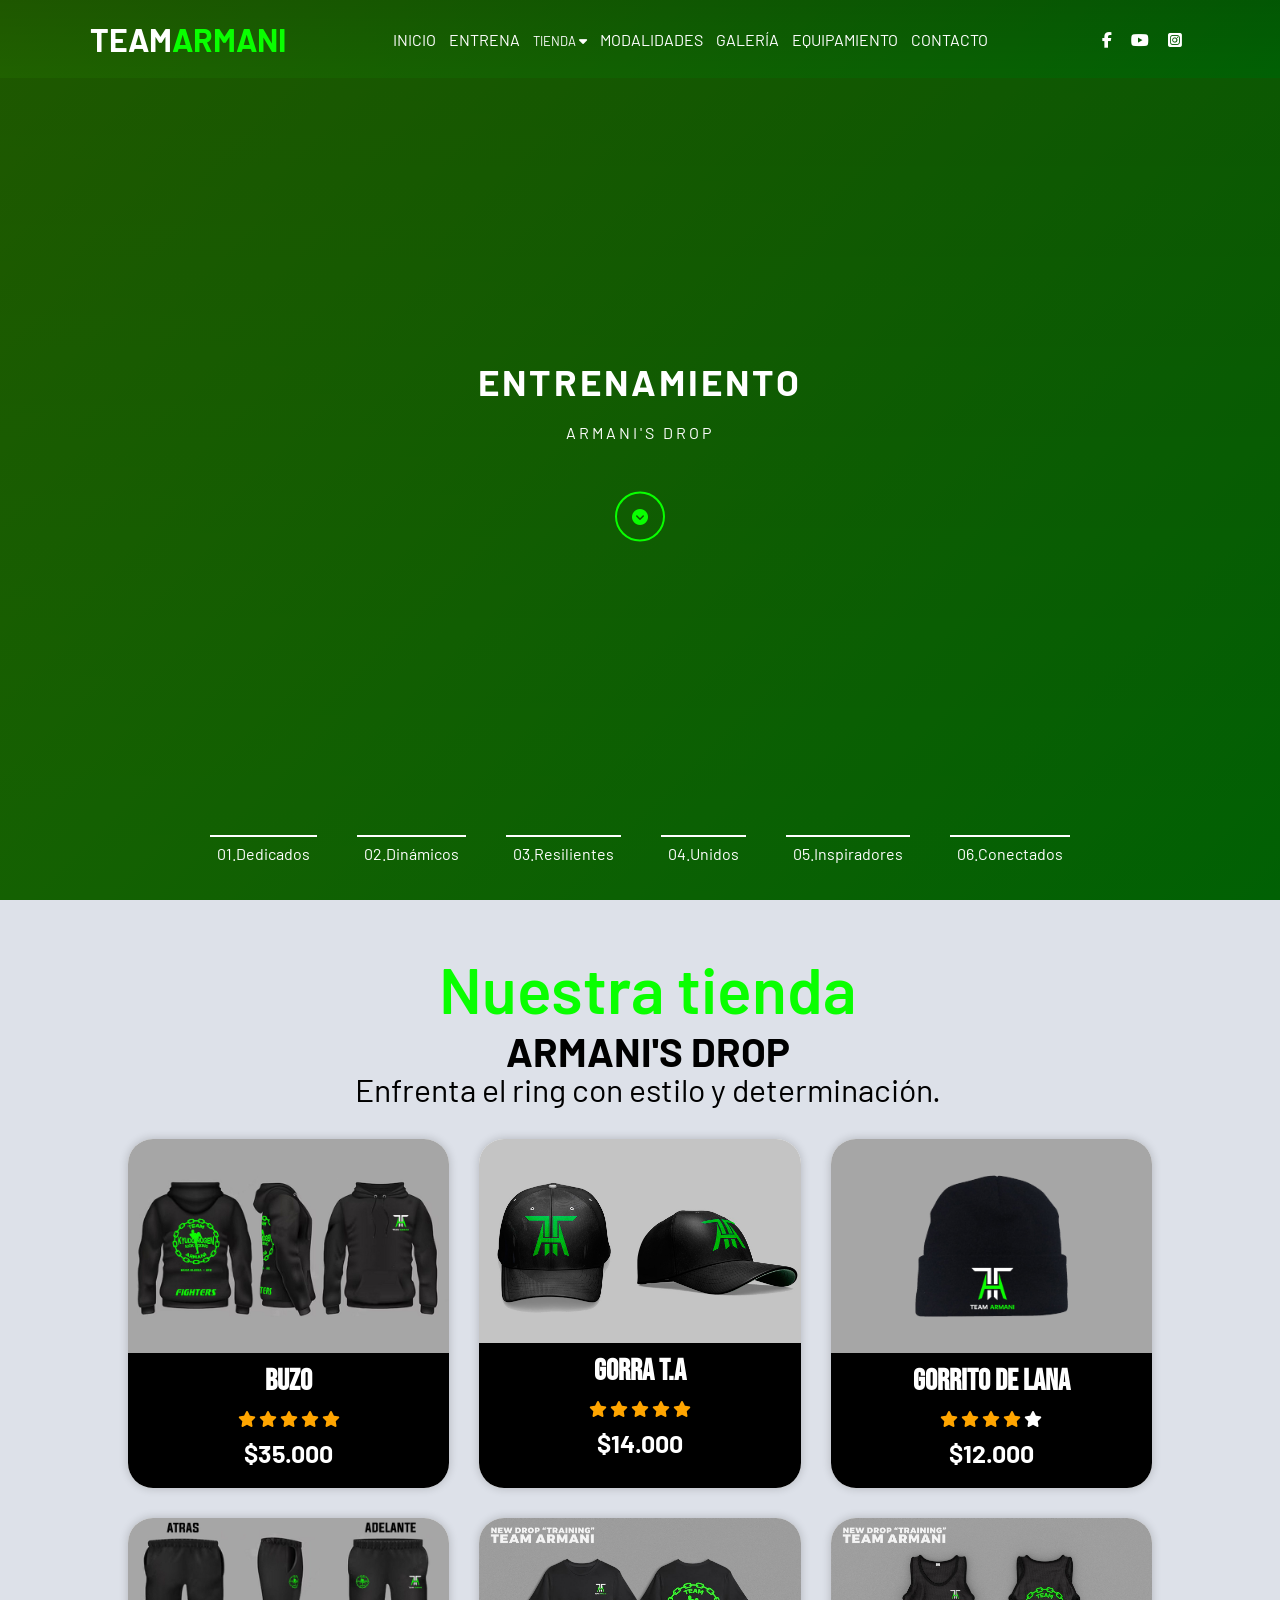
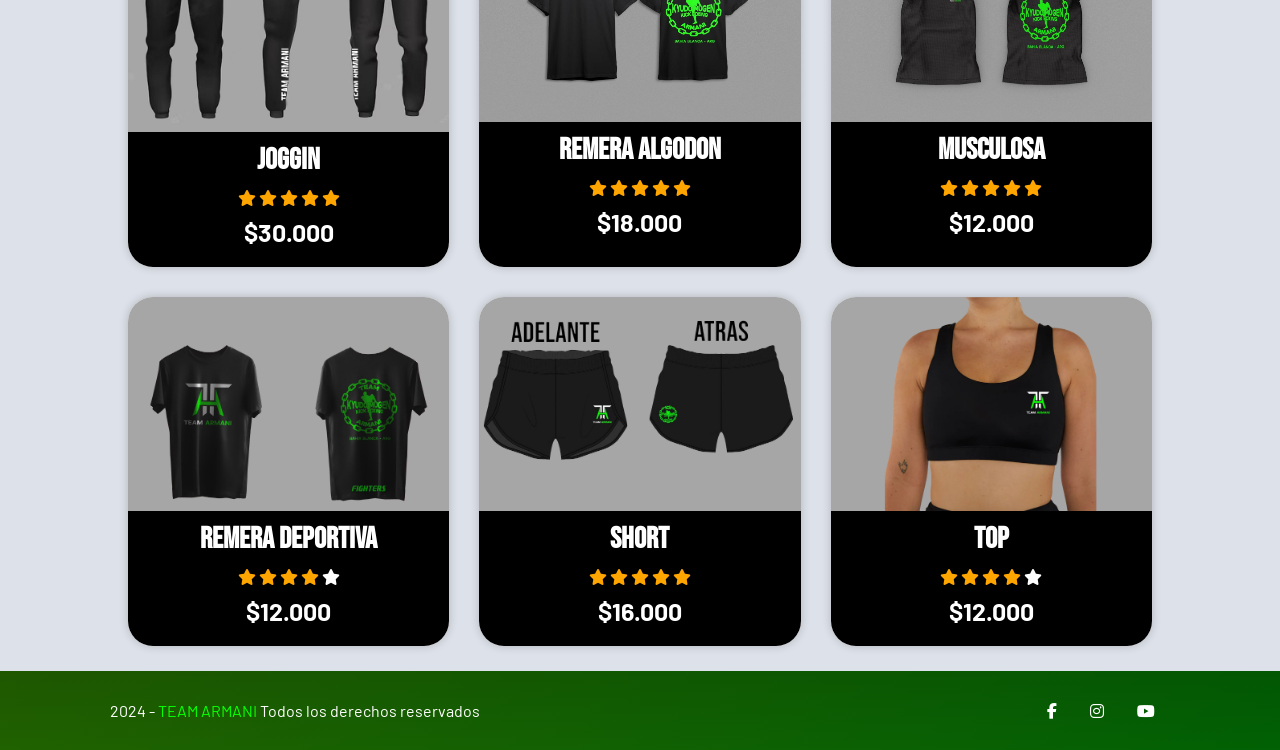
<file: pages/tienda-entrenamiento.html>
<!DOCTYPE html>
<html lang="es">
<head>
    <meta charset="UTF-8">
    <meta http-equiv="X-UA-Compatible" content="IE=edge">
    <meta name="viewport" content="width=device-width, initial-scale=1.0">
    <link rel="stylesheet" href="https://cdnjs.cloudflare.com/ajax/libs/font-awesome/6.2.1/css/all.min.css" integrity="sha512-MV7K8+y+gLIBoVD59lQIYicR65iaqukzvf/nwasF0nqhPay5w/9lJmVM2hMDcnK1OnMGCdVK+iQrJ7lzPJQd1w==" crossorigin="anonymous" referrerpolicy="no-referrer" />
    <link rel="stylesheet" href="../css/style.css">
    <link rel="icon" href="../img/logo.png">
    <link rel="stylesheet" href="../css/tienda.css">
    <link href="https://fonts.googleapis.com/css2?family=Montserrat:wght@400;700&display=swap" rel="stylesheet">
	<link href="https://fonts.googleapis.com/css2?family=Bebas+Neue&display=swap" rel="stylesheet">
    <title>TEAM ARMANI</title>
</head>
<body>
    <!-- MENU -->
    <div class="contenedor-header">
        <header>
            
            <h1><a href="../index.html#inicio-equipamiento" onclick="seleccionar()">TEAM<span class="txtverde">ARMANI</a></span></h1>
            <nav id="nav">
                <a href="../index.html#inicio" onclick="seleccionar()">inicio</a>
                <a href="../index.html#nosotros" onclick="seleccionar()">Entrena</a>

                <div class="dropdown">
                    <button class="dropbtn">TIENDA <i class="fa fa-caret-down"></i> </button>
                    <div class="dropdown-content">
                        <a href="./tienda-trending.html">Trending</a>
                        <a href="./tienda-entrenamiento.html">Entrenamiento</a>
                    </div>
                </div>

                <a href="../index.html#modalidades" onclick="seleccionar()">Modalidades</a>
                <a href="./galeria.html" onclick="seleccionar()">Galería</a>
                <a href="./equipamiento.html" onclick="seleccionar()">Equipamiento</a>
                <a href="./contacto.html" onclick="seleccionar()">Contacto</a>

            </nav>
            <div class="redes">
                <a href="https://web.facebook.com/KyudoMugen.TeamArmani/?_rdc=1&_rdr"><i class="fa-brands fa-facebook-f"></i></a>
                <a href="https://www.youtube.com/@teamarmani-kickboxing-boxe8255"><i class="fa-brands fa-youtube"></i></a>
                <a href="https://www.instagram.com/teamarmani_kyudomugen/?hl=es"><i class="fa-brands fa-square-instagram"></i></a>
            </div>
            <!-- Icono del menu responsive -->
            <div id="icono-nav" class="nav-responsive" onclick="mostrarOcultarMenu()">
                <i class="fa-solid fa-bars"></i>
            </div>                
        </header>
    </div>


     <!-- SECCION INICIO -->
     <section id="inicio" class="inicio">
        <div class="contenido-seccion">
            <div class="info">
                <h2>ENTRENAMIENTO</h2>
                <p>ARMANI'S DROP</p>
                <a href="#tienda" class="btn-mas">
                    <i class="fa-solid fa-circle-chevron-down"></i>
                </a>
            </div>
            <div class="opciones">
                <div class="opcion">
                    01.Dedicados
                </div>
                <div class="opcion">
                    02.Dinámicos
                </div>
                <div class="opcion">
                    03.Resilientes
                </div>
                <div class="opcion">
                    04.Unidos
                </div>
                <div class="opcion">
                    05.Inspiradores
                </div>
                <div class="opcion">
                    06.Conectados
                </div>
            </div>
        </div>
    </section>

    <!-- SECCION TIENDA -->

    <section class="tienda" id="tienda">
        <div class="contenido-seccion">
                <div class="contenedor-titulo">
                    <div class="info">
                        <span class="frase">Nuestra tienda</span>
                        <h2>ARMANI'S DROP</h2>
                        <p>Enfrenta el ring con estilo y determinación.</p>
                    </div>
                </div>
             </div>
             
    </section>

<div id="tienda" class="wrapper">
    <div class="product-area">
        <div class="img-area">
            <img alt="Indumentaria" src="../img/tienda/entrenamiento/BUZO.jpeg">
            <div class="product-overlay">
                <div class="overlay">
                    <a class="btn-1" href="https://wa.me/5492915716099?text=Hola%20vengo%20de%20la%20pagina%20web.%20Quiero%20comprar%20BUZOS%20talle%20S.%20Gracias!" target="_blank">S</a> 
                    <a class="btn-1" href="https://wa.me/5492915716099?text=Hola%20vengo%20de%20la%20pagina%20web.%20Quiero%20comprar%20BUZOS%20talle%20M.%20Gracias!" target="_blank">M</a> 
                    <a class="btn-1" href="https://wa.me/5492915716099?text=Hola%20vengo%20de%20la%20pagina%20web.%20Quiero%20comprar%20BUZOS%20talle%20L.%20Gracias!" target="_blank">L</a> 
                    <a class="btn-1" href="https://wa.me/5492915716099?text=Hola%20vengo%20de%20la%20pagina%20web.%20Quiero%20comprar%20BUZOS%20talle%20XL.%20Gracias!" target="_blank">XL</a> 
                    <a class="btn-1" href="https://wa.me/5492915716099?text=Hola%20vengo%20de%20la%20pagina%20web.%20Quiero%20comprar%20BUZOS%20talle%20XXL.%20Gracias!" target="_blank">XXL</a> 
                </div>
            </div>
        </div>
        <div class="info-area">
            <h3>BUZO</h3>
            <div class="rating">
                <span class="fa fa-star checked"></span> 
                <span class="fa fa-star checked"></span> 
                <span class="fa fa-star checked"></span> 
                <span class="fa fa-star checked"></span> 
                <span class="fa fa-star checked"></span>
            </div>
            <div class="product-price">
                $35.000
            </div>
        </div>
    </div> 
                
    <div class="product-area">
        <div class="img-area">
            <img alt="Indumentaria" src="../img/tienda/entrenamiento/gorra.jpeg">
            <div class="product-overlay">
                <div class="overlay">
                    <a class="btn-1" href="https://wa.me/5492915716099?text=Hola%20vengo%20de%20la%20pagina%20web.%20Quiero%20comprar%20GORRA%20talle%20....%20Gracias!" target="_blank">Comprar</a> 
                </div>
            </div>
        </div>
        <div class="info-area">
            <h3>Gorra T.A</h3>
            <div class="rating">
                <span class="fa fa-star checked"></span> 
                <span class="fa fa-star checked"></span> 
                <span class="fa fa-star checked"></span> 
                <span class="fa fa-star checked"></span> 
                <span class="fa fa-star checked"></span>
            </div>
            <div class="product-price">
                $14.000
            </div>
        </div>
    </div>

    <div class="product-area">
        <div class="img-area">
            <img alt="Indumentaria" src="../img/tienda/entrenamiento/GORRITO.jpeg">
            <div class="product-overlay">
                <div class="overlay">
                    <a class="btn-1" href="https://wa.me/5492915716099?text=Hola%20vengo%20de%20la%20pagina%20web.%20Quiero%20comprar%20GORRITO%20DE%20LANA%20talle%20....%20Gracias!" target="_blank">Comprar</a> 
                </div>
            </div>
        </div>
        <div class="info-area">
            <h3>GORRITO DE LANA</h3>
            <div class="rating">
                <span class="fa fa-star checked"></span> 
                <span class="fa fa-star checked"></span> 
                <span class="fa fa-star checked"></span> 
                <span class="fa fa-star checked"></span> 
                <span class="fa fa-star"></span>
            </div>
            <div class="product-price">
                $12.000
            </div>
        </div>
    </div>

    <div class="product-area">
        <div class="img-area">
            <img alt="Indumentaria" src="../img/tienda/entrenamiento/JOGGIN.jpeg">
            <div class="product-overlay">
                <div class="overlay">
                    <a class="btn-1" href="https://wa.me/5492915716099?text=Hola%20vengo%20de%20la%20pagina%20web.%20Quiero%20comprar%20JOGGIN%20talle%20S.%20Gracias!" target="_blank">S</a> 
                    <a class="btn-1" href="https://wa.me/5492915716099?text=Hola%20vengo%20de%20la%20pagina%20web.%20Quiero%20comprar%20JOGGIN%20talle%20M.%20Gracias!" target="_blank">M</a> 
                    <a class="btn-1" href="https://wa.me/5492915716099?text=Hola%20vengo%20de%20la%20pagina%20web.%20Quiero%20comprar%20JOGGIN%20talle%20L.%20Gracias!" target="_blank">L</a> 
                    <a class="btn-1" href="https://wa.me/5492915716099?text=Hola%20vengo%20de%20la%20pagina%20web.%20Quiero%20comprar%20JOGGIN%20talle%20XL.%20Gracias!" target="_blank">XL</a> 
                    <a class="btn-1" href="https://wa.me/5492915716099?text=Hola%20vengo%20de%20la%20pagina%20web.%20Quiero%20comprar%20JOGGIN%20talle%20XXL.%20Gracias!" target="_blank">XXL</a> 
                </div>
            </div>
        </div>
        <div class="info-area">
            <h3>JOGGIN</h3>
            <div class="rating">
                <span class="fa fa-star checked"></span> 
                <span class="fa fa-star checked"></span> 
                <span class="fa fa-star checked"></span> 
                <span class="fa fa-star checked"></span> 
                <span class="fa fa-star checked"></span>
            </div>
            <div class="product-price">
                $30.000
            </div>
        </div>
    </div>

    <div class="product-area">
        <div class="img-area">
            <img alt="Indumentaria" src="../img/tienda/entrenamiento/manga-corta-algodon.jpeg">
            <div class="product-overlay">
                <div class="overlay">
                    <a class="btn-1" href="https://wa.me/5492915716099?text=Hola%20vengo%20de%20la%20pagina%20web.%20Quiero%20comprar%20REMERA%20DE%20ALGODON%20talle%20S.%20Gracias!" target="_blank">S</a> 
                    <a class="btn-1" href="https://wa.me/5492915716099?text=Hola%20vengo%20de%20la%20pagina%20web.%20Quiero%20comprar%20REMERA%20DE%20ALGODON%20talle%20M.%20Gracias!" target="_blank">M</a> 
                    <a class="btn-1" href="https://wa.me/5492915716099?text=Hola%20vengo%20de%20la%20pagina%20web.%20Quiero%20comprar%20REMERA%20DE%20ALGODON%20talle%20L.%20Gracias!" target="_blank">L</a> 
                    <a class="btn-1" href="https://wa.me/5492915716099?text=Hola%20vengo%20de%20la%20pagina%20web.%20Quiero%20comprar%20REMERA%20DE%20ALGODON%20talle%20XL.%20Gracias!" target="_blank">XL</a> 
                    <a class="btn-1" href="https://wa.me/5492915716099?text=Hola%20vengo%20de%20la%20pagina%20web.%20Quiero%20comprar%20REMERA%20DE%20ALGODON%20talle%20XXL.%20Gracias!" target="_blank">XXL</a> 
                </div>
            </div>
        </div>
        <div class="info-area">
            <h3>REMERA ALGODON</h3>
            <div class="rating">
                <span class="fa fa-star checked"></span> 
                <span class="fa fa-star checked"></span> 
                <span class="fa fa-star checked"></span> 
                <span class="fa fa-star checked"></span> 
                <span class="fa fa-star checked"></span>
            </div>
            <div class="product-price">
                $18.000
            </div>
        </div>
    </div>
    

    <div class="product-area">
        <div class="img-area">
            <img alt="Indumentaria" src="../img/tienda/entrenamiento/musculosa.jpeg">
            <div class="product-overlay">
                <div class="overlay">
                    <a class="btn-1" href="https://wa.me/5492915716099?text=Hola%20vengo%20de%20la%20pagina%20web.%20Quiero%20comprar%20MUSCULOSA%20talle%20S.%20Gracias!" target="_blank">S</a> 
                    <a class="btn-1" href="https://wa.me/5492915716099?text=Hola%20vengo%20de%20la%20pagina%20web.%20Quiero%20comprar%20MUSCULOSA%20talle%20M.%20Gracias!" target="_blank">M</a> 
                    <a class="btn-1" href="https://wa.me/5492915716099?text=Hola%20vengo%20de%20la%20pagina%20web.%20Quiero%20comprar%20MUSCULOSA%20talle%20L.%20Gracias!" target="_blank">L</a> 
                    <a class="btn-1" href="https://wa.me/5492915716099?text=Hola%20vengo%20de%20la%20pagina%20web.%20Quiero%20comprar%20MUSCULOSA%20talle%20XL.%20Gracias!" target="_blank">XL</a> 
                    <a class="btn-1" href="https://wa.me/5492915716099?text=Hola%20vengo%20de%20la%20pagina%20web.%20Quiero%20comprar%20MUSCULOSA%20talle%20XXL.%20Gracias!" target="_blank">XXL</a> 
                </div>
            </div>
        </div>
        <div class="info-area">
            <h3>MUSCULOSA</h3>
            <div class="rating">
                <span class="fa fa-star checked"></span> 
                <span class="fa fa-star checked"></span> 
                <span class="fa fa-star checked"></span> 
                <span class="fa fa-star checked"></span> 
                <span class="fa fa-star checked"></span>
            </div>
            <div class="product-price">
                $12.000
            </div>
        </div>
    </div>
    

    <div class="product-area">
        <div class="img-area">
            <img alt="Indumentaria" src="../img/tienda/entrenamiento/REMERA.jpg">
            <div class="product-overlay">
                <div class="overlay">
                    <a class="btn-1" href="https://wa.me/5492915716099?text=Hola%20vengo%20de%20la%20pagina%20web.%20Quiero%20comprar%20REMERA%20DEPORTIVA%20talle%20S.%20Gracias!" target="_blank">S</a> 
                    <a class="btn-1" href="https://wa.me/5492915716099?text=Hola%20vengo%20de%20la%20pagina%20web.%20Quiero%20comprar%20REMERA%20DEPORTIVA%20talle%20M.%20Gracias!" target="_blank">M</a> 
                    <a class="btn-1" href="https://wa.me/5492915716099?text=Hola%20vengo%20de%20la%20pagina%20web.%20Quiero%20comprar%20REMERA%20DEPORTIVA%20talle%20L.%20Gracias!" target="_blank">L</a> 
                    <a class="btn-1" href="https://wa.me/5492915716099?text=Hola%20vengo%20de%20la%20pagina%20web.%20Quiero%20comprar%20REMERA%20DEPORTIVA%20talle%20XL.%20Gracias!" target="_blank">XL</a> 
                    <a class="btn-1" href="https://wa.me/5492915716099?text=Hola%20vengo%20de%20la%20pagina%20web.%20Quiero%20comprar%20REMERA%20DEPORTIVA%20talle%20XXL.%20Gracias!" target="_blank">XXL</a> 
                </div>
            </div>
        </div>
        <div class="info-area">
            <h3>REMERA DEPORTIVA</h3>
            <div class="rating">
                <span class="fa fa-star checked"></span> 
                <span class="fa fa-star checked"></span> 
                <span class="fa fa-star checked"></span> 
                <span class="fa fa-star checked"></span> 
                <span class="fa fa-star"></span>
            </div>
            <div class="product-price">
                $12.000
            </div>
        </div>
    </div>
    

    <div class="product-area">
        <div class="img-area">
            <img alt="Indumentaria" src="../img/tienda/entrenamiento/SHORT.jpeg">
            <div class="product-overlay">
                <div class="overlay">
                    <a class="btn-1" href="https://wa.me/5492915716099?text=Hola%20vengo%20de%20la%20pagina%20web.%20Quiero%20comprar%20SHORT%20talle%20S.%20Gracias!" target="_blank">S</a> 
                    <a class="btn-1" href="https://wa.me/5492915716099?text=Hola%20vengo%20de%20la%20pagina%20web.%20Quiero%20comprar%20SHORT%20talle%20M.%20Gracias!" target="_blank">M</a> 
                    <a class="btn-1" href="https://wa.me/5492915716099?text=Hola%20vengo%20de%20la%20pagina%20web.%20Quiero%20comprar%20SHORT%20talle%20L.%20Gracias!" target="_blank">L</a> 
                    <a class="btn-1" href="https://wa.me/5492915716099?text=Hola%20vengo%20de%20la%20pagina%20web.%20Quiero%20comprar%20SHORT%20talle%20XL.%20Gracias!" target="_blank">XL</a> 
                    <a class="btn-1" href="https://wa.me/5492915716099?text=Hola%20vengo%20de%20la%20pagina%20web.%20Quiero%20comprar%20SHORT%20talle%20XXL.%20Gracias!" target="_blank">XXL</a> 
                </div>
            </div>
        </div>
        <div class="info-area">
            <h3>SHORT</h3>
            <div class="rating">
                <span class="fa fa-star checked"></span> 
                <span class="fa fa-star checked"></span> 
                <span class="fa fa-star checked"></span> 
                <span class="fa fa-star checked"></span> 
                <span class="fa fa-star checked"></span>
            </div>
            <div class="product-price">
                $16.000
            </div>
        </div>
    </div>
    

    <div class="product-area">
        <div class="img-area">
            <img alt="Indumentaria" src="../img/tienda/entrenamiento/TOP.jpeg">
            <div class="product-overlay">
                <div class="overlay">
                    <a class="btn-1" href="https://wa.me/5492915716099?text=Hola%20vengo%20de%20la%20pagina%20web.%20Quiero%20comprar%20TOP%20talle%20S.%20Gracias" target="_blank">S</a> 
                    <a class="btn-1" href="https://wa.me/5492915716099?text=Hola%20vengo%20de%20la%20pagina%20web.%20Quiero%20comprar%20TOP%20talle%20M.%20Gracias" target="_blank">M</a> 
                    <a class="btn-1" href="https://wa.me/5492915716099?text=Hola%20vengo%20de%20la%20pagina%20web.%20Quiero%20comprar%20TOP%20talle%20L.%20Gracias" target="_blank">L</a> 
                </div>
            </div>
        </div>
        <div class="info-area">
            <h3>TOP</h3>
            <div class="rating">
                <span class="fa fa-star checked"></span> 
                <span class="fa fa-star checked"></span> 
                <span class="fa fa-star checked"></span> 
                <span class="fa fa-star checked"></span> 
                <span class="fa fa-star"></span>
            </div>
            <div class="product-price">
                $12.000
            </div>
        </div>
    </div>
    
</div>

    <footer>
        <div class="info">
            <p>2024 - <span class=" txtverde">TEAM ARMANI</span> Todos los derechos reservados</p>
            <div class="redes">
                <a href="https://web.facebook.com/KyudoMugen.TeamArmani/?_rdc=1&_rdr">
                    <i class="fa-brands fa-facebook-f"></i>
                </a>
                <a href="https://www.instagram.com/teamarmani_kyudomugen/?hl=es">
                    <i class="fa-brands fa-instagram"></i>
                </a>
                <a href="https://www.youtube.com/@teamarmani-kickboxing-boxe8255">
                    <i class="fa-brands fa-youtube"></i>
                </a>
            </div>
        </div>
    </footer>

    <script src="../js/app.js"></script>
</body>
</html>
</file>
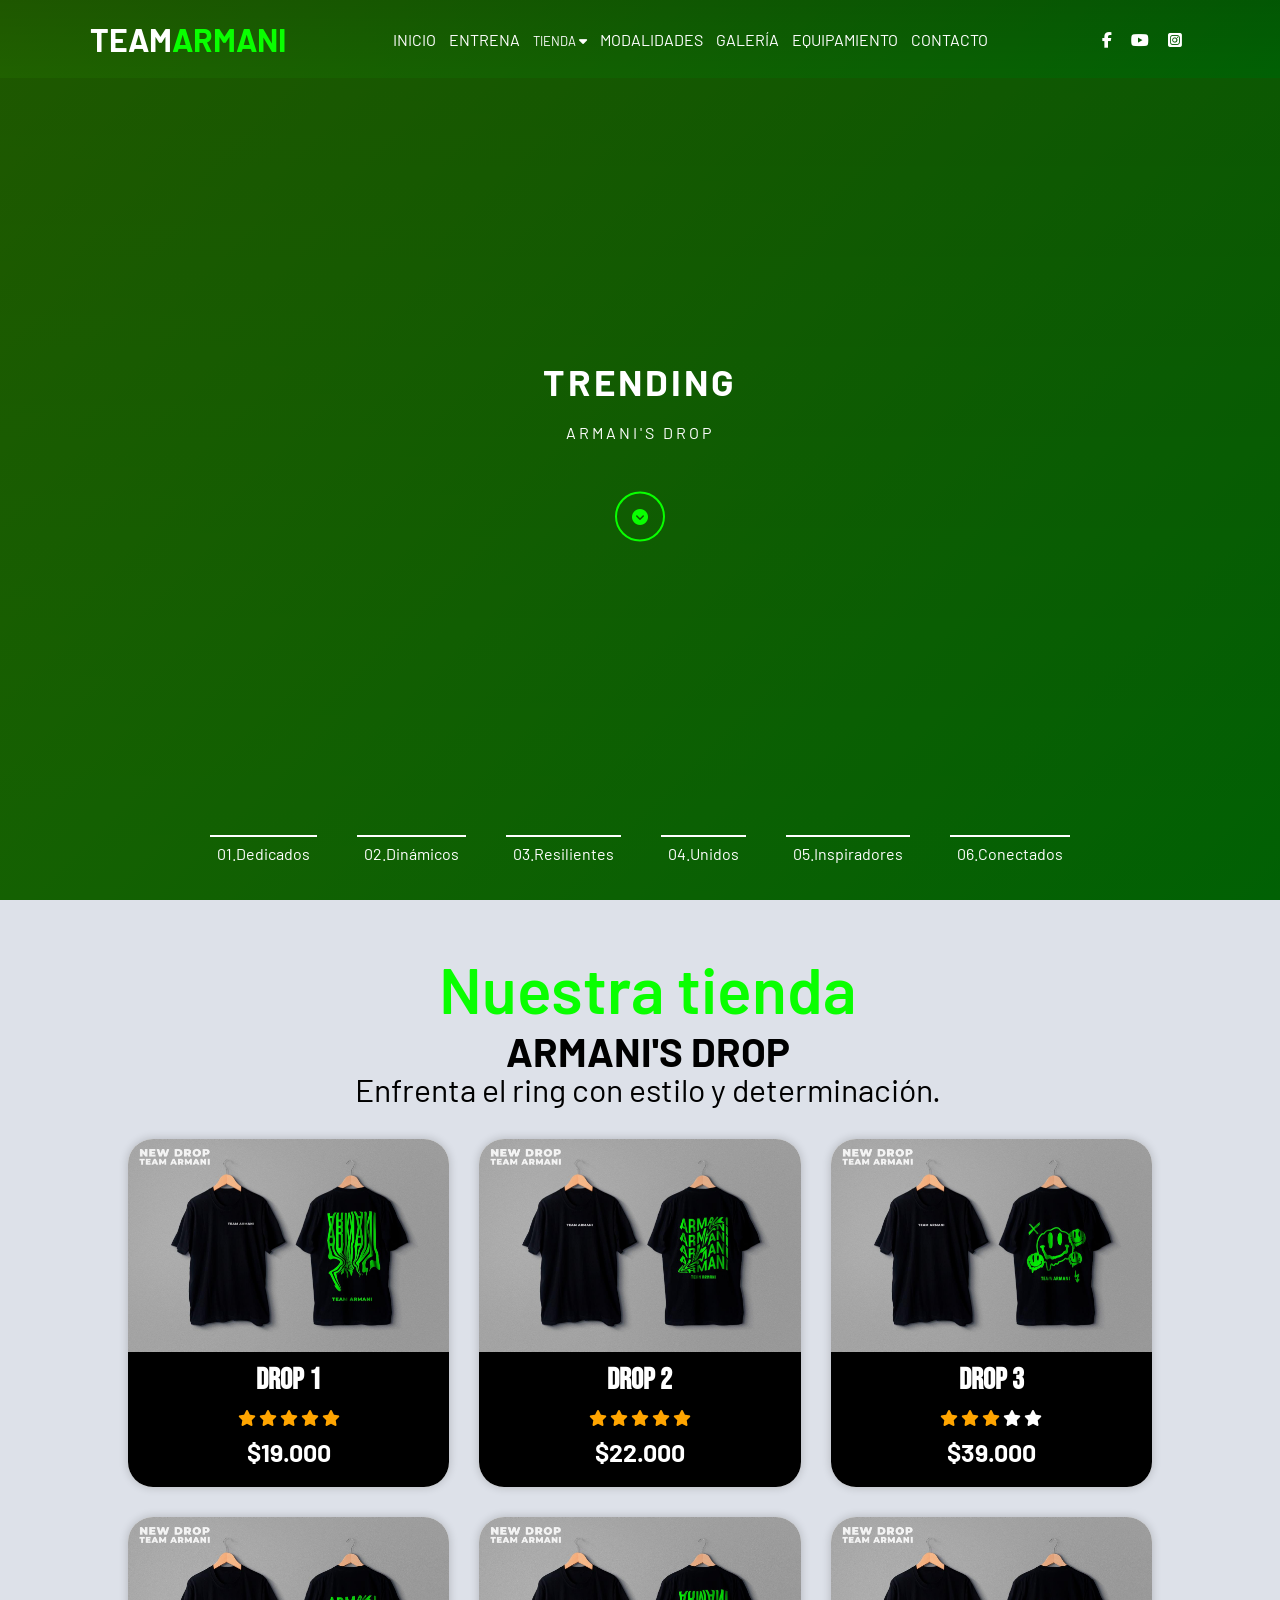
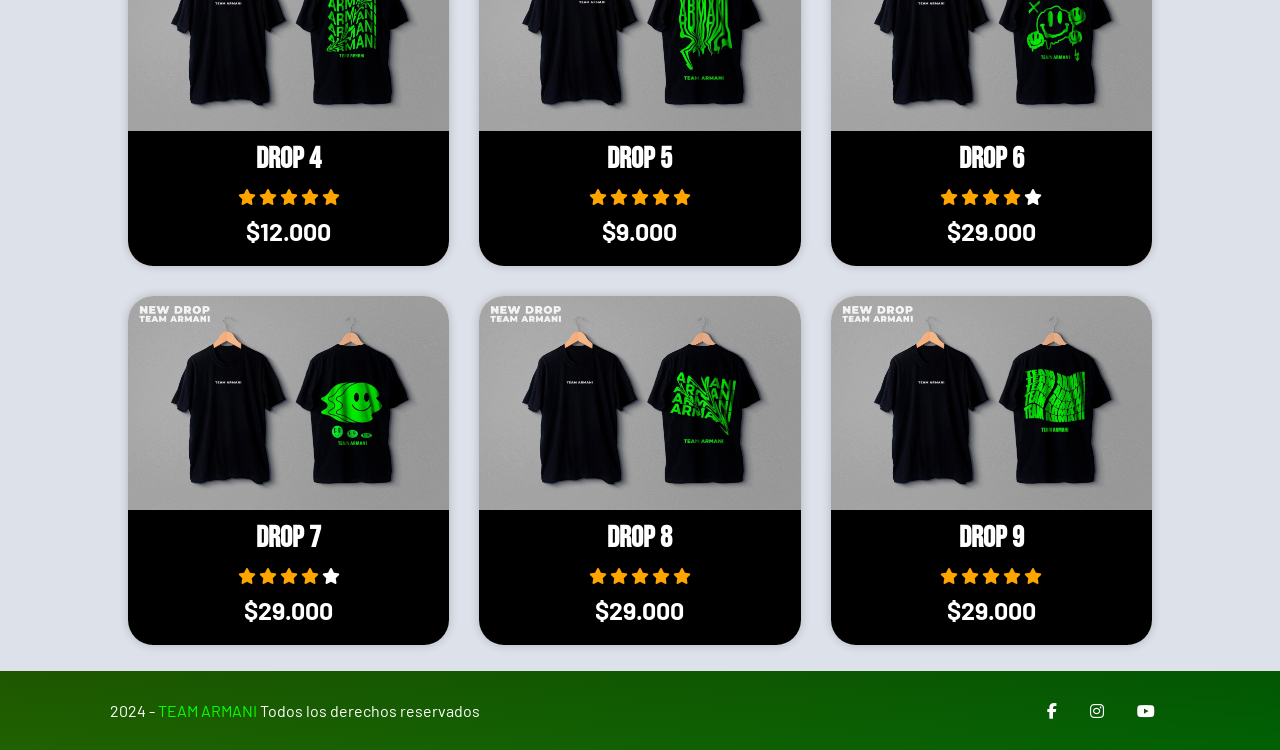
<file: pages/tienda-trending.html>
<!DOCTYPE html>
<html lang="es">
<head>
    <meta charset="UTF-8">
    <meta http-equiv="X-UA-Compatible" content="IE=edge">
    <meta name="viewport" content="width=device-width, initial-scale=1.0">
    <link rel="stylesheet" href="https://cdnjs.cloudflare.com/ajax/libs/font-awesome/6.2.1/css/all.min.css" integrity="sha512-MV7K8+y+gLIBoVD59lQIYicR65iaqukzvf/nwasF0nqhPay5w/9lJmVM2hMDcnK1OnMGCdVK+iQrJ7lzPJQd1w==" crossorigin="anonymous" referrerpolicy="no-referrer" />
    <link rel="stylesheet" href="../css/style.css">
    <link rel="icon" href="../img/logo.png">
    <link rel="stylesheet" href="../css/tienda.css">
    <link href="https://fonts.googleapis.com/css2?family=Montserrat:wght@400;700&display=swap" rel="stylesheet">
	<link href="https://fonts.googleapis.com/css2?family=Bebas+Neue&display=swap" rel="stylesheet">
    <title>TEAM ARMANI</title>
</head>
<body>
    <!-- MENU -->
    <div class="contenedor-header">
        <header>
            
            <h1><a href="../index.html#inicio-equipamiento" onclick="seleccionar()">TEAM<span class="txtverde">ARMANI</a></span></h1>
            <nav id="nav">
                <a href="../index.html#inicio" onclick="seleccionar()">inicio</a>
                <a href="../index.html#nosotros" onclick="seleccionar()">Entrena</a>

                <div class="dropdown">
                    <button class="dropbtn">TIENDA <i class="fa fa-caret-down"></i> </button>
                    <div class="dropdown-content">
                        <a href="./tienda-trending.html">Trending</a>
                        <a href="./tienda-entrenamiento.html">Entrenamiento</a>
                    </div>
                </div>

                <a href="../index.html#modalidades" onclick="seleccionar()">Modalidades</a>
                <a href="./galeria.html" onclick="seleccionar()">Galería</a>
                <a href="./equipamiento.html" onclick="seleccionar()">Equipamiento</a>
                <a href="./contacto.html" onclick="seleccionar()">Contacto</a>
            </nav>
            <div class="redes">
                <a href="https://web.facebook.com/KyudoMugen.TeamArmani/?_rdc=1&_rdr"><i class="fa-brands fa-facebook-f"></i></a>
                <a href="https://www.youtube.com/@teamarmani-kickboxing-boxe8255"><i class="fa-brands fa-youtube"></i></a>
                <a href="https://www.instagram.com/teamarmani_kyudomugen/?hl=es"><i class="fa-brands fa-square-instagram"></i></a>
            </div>
            <!-- Icono del menu responsive -->
            <div id="icono-nav" class="nav-responsive" onclick="mostrarOcultarMenu()">
                <i class="fa-solid fa-bars"></i>
            </div>                
        </header>
    </div>


     <!-- SECCION INICIO -->
     <section id="inicio" class="inicio">
        <div class="contenido-seccion">
            <div class="info">
                <h2>TRENDING</h2>
                <p>ARMANI'S DROP</p>
                <a href="#tienda" class="btn-mas">
                    <i class="fa-solid fa-circle-chevron-down"></i>
                </a>
            </div>
            <div class="opciones">
                <div class="opcion">
                    01.Dedicados
                </div>
                <div class="opcion">
                    02.Dinámicos
                </div>
                <div class="opcion">
                    03.Resilientes
                </div>
                <div class="opcion">
                    04.Unidos
                </div>
                <div class="opcion">
                    05.Inspiradores
                </div>
                <div class="opcion">
                    06.Conectados
                </div>
            </div>
        </div>
    </section>

    <!-- SECCION TIENDA -->
    <section class="tienda" id="tienda">
        <div class="contenido-seccion">
                <div class="contenedor-titulo">
                    <div class="info">
                        <span class="frase">Nuestra tienda</span>
                        <h2>ARMANI'S DROP</h2>
                        <p>Enfrenta el ring con estilo y determinación.</p>
                    </div>
                </div>
             </div>
             
    </section>

<div class="wrapper">    
    <div class="product-area">
        <div class="img-area">
            <img alt="Indumentaria" src="../img/tienda/trending/1.jpeg">
            <div class="product-overlay">
                <div class="overlay">
                    <a class="btn-1" href="https://wa.me/5492915716099?text=Hola%20vengo%20de%20la%20página%20web.%20Quiero%20comprar%20Drop%201%20talle%20S.%20Gracias!" target="_blank">S</a> 
                    <a class="btn-1" href="https://wa.me/5492915716099?text=Hola%20vengo%20de%20la%20página%20web.%20Quiero%20comprar%20Drop%201%20talle%20M.%20Gracias!" target="_blank">M</a> 
                    <a class="btn-1" href="https://wa.me/5492915716099?text=Hola%20vengo%20de%20la%20página%20web.%20Quiero%20comprar%20Drop%201%20talle%20L.%20Gracias!" target="_blank">L</a> 
                    <a class="btn-1" href="https://wa.me/5492915716099?text=Hola%20vengo%20de%20la%20página%20web.%20Quiero%20comprar%20Drop%201%20talle%20XL.%20Gracias!" target="_blank">XL</a> 
                    <a class="btn-1" href="https://wa.me/5492915716099?text=Hola%20vengo%20de%20la%20página%20web.%20Quiero%20comprar%20Drop%201%20talle%20XXL.%20Gracias!" target="_blank">XXL</a> 
                </div>
            </div>
        </div>
        <div class="info-area">
            <h3>Drop 1</h3>
            <div class="rating">
                <span class="fa fa-star checked"></span> 
                <span class="fa fa-star checked"></span> 
                <span class="fa fa-star checked"></span> 
                <span class="fa fa-star checked"></span> 
                <span class="fa fa-star checked"></span>					
            </div>
            <div class="product-price">
                $19.000
            </div>
        </div>
    </div>
    
    <div class="product-area">
        <div class="img-area">
            <img alt="Indumentaria" src="../img/tienda/trending/2.jpeg">
            <div class="product-overlay">
                <div class="overlay">
                    <a class="btn-1" href="https://wa.me/5492915716099?text=Hola%20vengo%20de%20la%20página%20web.%20Quiero%20comprar%20Drop%202%20talle%20S.%20Gracias!" target="_blank">S</a> 
                    <a class="btn-1" href="https://wa.me/5492915716099?text=Hola%20vengo%20de%20la%20página%20web.%20Quiero%20comprar%20Drop%202%20talle%20M.%20Gracias!" target="_blank">M</a> 
                    <a class="btn-1" href="https://wa.me/5492915716099?text=Hola%20vengo%20de%20la%20página%20web.%20Quiero%20comprar%20Drop%202%20talle%20L.%20Gracias!" target="_blank">L</a> 
                    <a class="btn-1" href="https://wa.me/5492915716099?text=Hola%20vengo%20de%20la%20página%20web.%20Quiero%20comprar%20Drop%202%20talle%20XL.%20Gracias!" target="_blank">XL</a> 
                    <a class="btn-1" href="https://wa.me/5492915716099?text=Hola%20vengo%20de%20la%20página%20web.%20Quiero%20comprar%20Drop%202%20talle%20XXL.%20Gracias!" target="_blank">XXL</a> 
                </div>
            </div>
        </div>
        <div class="info-area">
            <h3>Drop 2</h3>
            <div class="rating">
                <span class="fa fa-star checked"></span> 
                <span class="fa fa-star checked"></span> 
                <span class="fa fa-star checked"></span> 
                <span class="fa fa-star checked"></span> 
                <span class="fa fa-star checked"></span>
            </div>
            <div class="product-price">
                $22.000
            </div>
        </div>
    </div>

    <div class="product-area">
        <div class="img-area">
            <img alt="Indumentaria" src="../img/tienda/trending/3.jpeg">
            <div class="product-overlay">
                <div class="overlay">
                    <a class="btn-1" href="https://wa.me/5492915716099?text=Hola%20vengo%20de%20la%20página%20web.%20Quiero%20comprar%20Drop%203%20talle%20S.%20Gracias!" target="_blank">S</a> 
                    <a class="btn-1" href="https://wa.me/5492915716099?text=Hola%20vengo%20de%20la%20página%20web.%20Quiero%20comprar%20Drop%203%20talle%20M.%20Gracias!" target="_blank">M</a> 
                    <a class="btn-1" href="https://wa.me/5492915716099?text=Hola%20vengo%20de%20la%20página%20web.%20Quiero%20comprar%20Drop%203%20talle%20L.%20Gracias!" target="_blank">L</a> 
                    <a class="btn-1" href="https://wa.me/5492915716099?text=Hola%20vengo%20de%20la%20página%20web.%20Quiero%20comprar%20Drop%203%20talle%20XL.%20Gracias!" target="_blank">XL</a> 
                    <a class="btn-1" href="https://wa.me/5492915716099?text=Hola%20vengo%20de%20la%20página%20web.%20Quiero%20comprar%20Drop%203%20talle%20XXL.%20Gracias!" target="_blank">XXL</a> 
                </div>
            </div>
        </div>
        <div class="info-area">
            <h3>Drop 3</h3>
            <div class="rating">
                <span class="fa fa-star checked"></span> 
                <span class="fa fa-star checked"></span> 
                <span class="fa fa-star checked"></span> 
                <span class="fa fa-star "></span> 
                <span class="fa fa-star "></span>
            </div>
            <div class="product-price">
                $39.000
            </div>
        </div>
    </div>
    
    <div class="product-area">
        <div class="img-area">
            <img alt="Indumentaria" src="../img/tienda/trending/4.jpeg">
            <div class="product-overlay">
                <div class="overlay">
                    <a class="btn-1" href="https://wa.me/5492915716099?text=Hola%20vengo%20de%20la%20página%20web.%20Quiero%20comprar%20Drop%204%20talle%20S.%20Gracias!" target="_blank">S</a> 
                    <a class="btn-1" href="https://wa.me/5492915716099?text=Hola%20vengo%20de%20la%20página%20web.%20Quiero%20comprar%20Drop%204%20talle%20M.%20Gracias!" target="_blank">M</a> 
                    <a class="btn-1" href="https://wa.me/5492915716099?text=Hola%20vengo%20de%20la%20página%20web.%20Quiero%20comprar%20Drop%204%20talle%20L.%20Gracias!" target="_blank">L</a> 
                    <a class="btn-1" href="https://wa.me/5492915716099?text=Hola%20vengo%20de%20la%20página%20web.%20Quiero%20comprar%20Drop%204%20talle%20XL.%20Gracias!" target="_blank">XL</a> 
                    <a class="btn-1" href="https://wa.me/5492915716099?text=Hola%20vengo%20de%20la%20página%20web.%20Quiero%20comprar%20Drop%204%20talle%20XXL.%20Gracias!" target="_blank">XXL</a> 
                </div>
            </div>
        </div>
        <div class="info-area">
            <h3>Drop 4</h3>
            <div class="rating">
                <span class="fa fa-star checked"></span> 
                <span class="fa fa-star checked"></span> 
                <span class="fa fa-star checked"></span> 
                <span class="fa fa-star checked"></span> 
                <span class="fa fa-star checked"></span>
            </div>
            <div class="product-price">
                $12.000
            </div>
        </div>
    </div>
    

    <div class="product-area">
        <div class="img-area">
            <img alt="Indumentaria" src="../img/tienda/trending/5.jpeg">
            <div class="product-overlay">
                <div class="overlay">
                    <a class="btn-1" href="https://wa.me/5492915716099?text=Hola%20vengo%20de%20la%20página%20web.%20Quiero%20comprar%20Drop%205%20talle%20S.%20Gracias!" target="_blank">S</a> 
                    <a class="btn-1" href="https://wa.me/5492915716099?text=Hola%20vengo%20de%20la%20página%20web.%20Quiero%20comprar%20Drop%205%20talle%20M.%20Gracias!" target="_blank">M</a> 
                    <a class="btn-1" href="https://wa.me/5492915716099?text=Hola%20vengo%20de%20la%20página%20web.%20Quiero%20comprar%20Drop%205%20talle%20L.%20Gracias!" target="_blank">L</a> 
                    <a class="btn-1" href="https://wa.me/5492915716099?text=Hola%20vengo%20de%20la%20página%20web.%20Quiero%20comprar%20Drop%205%20talle%20XL.%20Gracias!" target="_blank">XL</a> 
                    <a class="btn-1" href="https://wa.me/5492915716099?text=Hola%20vengo%20de%20la%20página%20web.%20Quiero%20comprar%20Drop%205%20talle%20XXL.%20Gracias!" target="_blank">XXL</a> 
                </div>
            </div>
        </div>
        <div class="info-area">
            <h3>Drop 5</h3>
            <div class="rating">
                <span class="fa fa-star checked"></span> 
                <span class="fa fa-star checked"></span> 
                <span class="fa fa-star checked"></span> 
                <span class="fa fa-star checked"></span> 
                <span class="fa fa-star checked"></span>
            </div>
            <div class="product-price">
                $9.000
            </div>
        </div>
    </div>
    
    <div class="product-area">
        <div class="img-area">
            <img alt="Indumentaria" src="../img/tienda/trending/6.jpeg">
            <div class="product-overlay">
                <div class="overlay">
                    <a class="btn-1" href="https://wa.me/5492915716099?text=Hola%20vengo%20de%20la%20página%20web.%20Quiero%20comprar%20Drop%206%20talle%20S.%20Gracias!" target="_blank">S</a> 
                    <a class="btn-1" href="https://wa.me/5492915716099?text=Hola%20vengo%20de%20la%20página%20web.%20Quiero%20comprar%20Drop%206%20talle%20M.%20Gracias!" target="_blank">M</a> 
                    <a class="btn-1" href="https://wa.me/5492915716099?text=Hola%20vengo%20de%20la%20página%20web.%20Quiero%20comprar%20Drop%206%20talle%20L.%20Gracias!" target="_blank">L</a> 
                    <a class="btn-1" href="https://wa.me/5492915716099?text=Hola%20vengo%20de%20la%20página%20web.%20Quiero%20comprar%20Drop%206%20talle%20XL.%20Gracias!" target="_blank">XL</a> 
                    <a class="btn-1" href="https://wa.me/5492915716099?text=Hola%20vengo%20de%20la%20página%20web.%20Quiero%20comprar%20Drop%206%20talle%20XXL.%20Gracias!" target="_blank">XXL</a> 
                </div>
            </div>
        </div>
        <div class="info-area">
            <h3>Drop 6</h3>
            <div class="rating">
                <span class="fa fa-star checked"></span> 
                <span class="fa fa-star checked"></span> 
                <span class="fa fa-star checked"></span> 
                <span class="fa fa-star checked"></span> 
                <span class="fa fa-star "></span>
            </div>
            <div class="product-price">
                $29.000
            </div>
        </div>
    </div>
    
    <div class="product-area">
        <div class="img-area">
            <img alt="Indumentaria" src="../img/tienda/trending/7.jpeg">
            <div class="product-overlay">
                <div class="overlay">
                    <a class="btn-1" href="https://wa.me/5492915716099?text=Hola%20vengo%20de%20la%20página%20web.%20Quiero%20comprar%20Drop%207%20talle%20S.%20Gracias!" target="_blank">S</a> 
                    <a class="btn-1" href="https://wa.me/5492915716099?text=Hola%20vengo%20de%20la%20página%20web.%20Quiero%20comprar%20Drop%207%20talle%20M.%20Gracias!" target="_blank">M</a> 
                    <a class="btn-1" href="https://wa.me/5492915716099?text=Hola%20vengo%20de%20la%20página%20web.%20Quiero%20comprar%20Drop%207%20talle%20L.%20Gracias!" target="_blank">L</a> 
                    <a class="btn-1" href="https://wa.me/5492915716099?text=Hola%20vengo%20de%20la%20página%20web.%20Quiero%20comprar%20Drop%207%20talle%20XL.%20Gracias!" target="_blank">XL</a> 
                    <a class="btn-1" href="https://wa.me/5492915716099?text=Hola%20vengo%20de%20la%20página%20web.%20Quiero%20comprar%20Drop%207%20talle%20XXL.%20Gracias!" target="_blank">XXL</a> 
                </div>
            </div>
        </div>
        <div class="info-area">
            <h3>Drop 7</h3>
            <div class="rating">
                <span class="fa fa-star checked"></span> 
                <span class="fa fa-star checked"></span> 
                <span class="fa fa-star checked"></span> 
                <span class="fa fa-star checked"></span> 
                <span class="fa fa-star"></span>
            </div>
            <div class="product-price">
                $29.000
            </div>
        </div>
    </div>
    
    <div class="product-area">
        <div class="img-area">
            <img alt="Indumentaria" src="../img/tienda/trending/8.jpeg">
            <div class="product-overlay">
                <div class="overlay">
                    <a class="btn-1" href="https://wa.me/5492915716099?text=Hola%20vengo%20de%20la%20página%20web.%20Quiero%20comprar%20Drop%208%20talle%20S.%20Gracias!" target="_blank">S</a> 
                    <a class="btn-1" href="https://wa.me/5492915716099?text=Hola%20vengo%20de%20la%20página%20web.%20Quiero%20comprar%20Drop%208%20talle%20M.%20Gracias!" target="_blank">M</a> 
                    <a class="btn-1" href="https://wa.me/5492915716099?text=Hola%20vengo%20de%20la%20página%20web.%20Quiero%20comprar%20Drop%208%20talle%20L.%20Gracias!" target="_blank">L</a> 
                    <a class="btn-1" href="https://wa.me/5492915716099?text=Hola%20vengo%20de%20la%20página%20web.%20Quiero%20comprar%20Drop%208%20talle%20XL.%20Gracias!" target="_blank">XL</a> 
                    <a class="btn-1" href="https://wa.me/5492915716099?text=Hola%20vengo%20de%20la%20página%20web.%20Quiero%20comprar%20Drop%208%20talle%20XXL.%20Gracias!" target="_blank">XXL</a> 
                </div>
            </div>
        </div>
        <div class="info-area">
            <h3>Drop 8</h3>
            <div class="rating">
                <span class="fa fa-star checked"></span> 
                <span class="fa fa-star checked"></span> 
                <span class="fa fa-star checked"></span> 
                <span class="fa fa-star checked"></span> 
                <span class="fa fa-star checked"></span>
            </div>
            <div class="product-price">
                $29.000
            </div>
        </div>
    </div>
    
    <div class="product-area">
        <div class="img-area">
            <img alt="Indumentaria" src="../img/tienda/trending/9.jpeg">
            <div class="product-overlay">
                <div class="overlay">
                    <a class="btn-1" href="https://wa.me/5492915716099?text=Hola%20vengo%20de%20la%20página%20web.%20Quiero%20comprar%20Drop%209%20talle%20S.%20Gracias!" target="_blank">S</a> 
                    <a class="btn-1" href="https://wa.me/5492915716099?text=Hola%20vengo%20de%20la%20página%20web.%20Quiero%20comprar%20Drop%209%20talle%20M.%20Gracias!" target="_blank">M</a> 
                    <a class="btn-1" href="https://wa.me/5492915716099?text=Hola%20vengo%20de%20la%20página%20web.%20Quiero%20comprar%20Drop%209%20talle%20L.%20Gracias!" target="_blank">L</a> 
                    <a class="btn-1" href="https://wa.me/5492915716099?text=Hola%20vengo%20de%20la%20página%20web.%20Quiero%20comprar%20Drop%209%20talle%20XL.%20Gracias!" target="_blank">XL</a> 
                    <a class="btn-1" href="https://wa.me/5492915716099?text=Hola%20vengo%20de%20la%20página%20web.%20Quiero%20comprar%20Drop%209%20talle%20XXL.%20Gracias!" target="_blank">XXL</a> 
                </div>
            </div>
        </div>
        <div class="info-area">
            <h3>Drop 9</h3>
            <div class="rating">
                <span class="fa fa-star checked"></span> 
                <span class="fa fa-star checked"></span> 
                <span class="fa fa-star checked"></span> 
                <span class="fa fa-star checked"></span> 
                <span class="fa fa-star checked"></span>
            </div>
            <div class="product-price">
                $29.000
            </div>
        </div>
    </div>
    
</div>

    <footer>
        <div class="info">
            <p>2024 - <span class=" txtverde">TEAM ARMANI</span> Todos los derechos reservados</p>
            <div class="redes">
                <a href="https://web.facebook.com/KyudoMugen.TeamArmani/?_rdc=1&_rdr">
                    <i class="fa-brands fa-facebook-f"></i>
                </a>
                <a href="https://www.instagram.com/teamarmani_kyudomugen/?hl=es">
                    <i class="fa-brands fa-instagram"></i>
                </a>
                <a href="https://www.youtube.com/@teamarmani-kickboxing-boxe8255">
                    <i class="fa-brands fa-youtube"></i>
                </a>
            </div>
        </div>
    </footer>

    <script src="../js/app.js"></script>
</body>
</html>
</file>
<file: css/style.css>
@charset "UTF-8";
@import "https://fonts.googleapis.com/css2?family=Barlow:wght@100;200;400;600;800;900&display=swap";
@import "https://fonts.googleapis.com/css2?family=Titillium+Web:wght@700&display=swap";
/* ENCABEZADO - MENU */
/* Estilos para el menú desplegable */
/* SECCIÓN INICIO */
/* SECCION NOSOTROS */
/* modalidades */
/* GALERIA INDEX*/
/* Galeria pagina */
/* CONTACTO */
/* FOOTER */
/* servicios*/
/* MAPA */
* {
  margin: 0;
  padding: 0;
  box-sizing: border-box;
  font-family: "Barlow";
}

html {
  scroll-behavior: smooth;
}

body {
  background-color: #dde1e9;
}

.contenedor-header {
  width: 100%;
  position: fixed;
  background: linear-gradient(rgba(0, 0, 0, 0.66), rgba(0, 0, 0, 0.5)), linear-gradient(-45deg, #000000, #00ff5e, #000000, #02fe0a, #59ff00);
  background-size: 400% 400%;
  animation: gradient 15s ease infinite;
  z-index: 99;
  padding: 0 20px;
}
.contenedor-header header {
  max-width: 1100px;
  margin: auto;
  width: 100%;
  display: flex;
  justify-content: space-between;
  align-items: center;
  padding: 20px 0;
  color: #fff;
}
.contenedor-header header nav a {
  display: inline-block;
  text-decoration: none;
  color: #fff;
  padding: 5px;
  text-transform: uppercase;
}
.contenedor-header header nav a:hover {
  color: #09ff00;
}
.contenedor-header header .redes a {
  text-decoration: none;
  color: #fff;
  display: inline-block;
  padding: 5px 8px;
}
.contenedor-header header .redes a:hover {
  color: #09ff00;
}


.txtverdeprimero {
  color: #000000;
}

.txtverde {
  color: #09ff00;
}

a{
  text-decoration: none;
  color: #ffffff;
}



.txtverdesegundo {
  color: #000000;
  text-decoration: underline #09ff00;
}

.nav-responsive {
  display: none;
  font-size: 25px;
}

.dropdown {
  position: relative;
  display: inline-block;
  text-transform: uppercase;
}
.dropdown:hover .dropdown-content {
  display: block;
}
.dropdown:hover .dropbtn {
  color: #09ff00;
}

.dropbtn {
  background-color: transparent;
  color: white;
  padding: 5px;
  font-size: 13px;
  border: none;
  cursor: pointer;
}

.dropdown-content {
  display: none;
  position: absolute;
  background: linear-gradient(rgba(0, 0, 0, 0.66), rgba(0, 0, 0, 0.5)), linear-gradient(-45deg, #000000, #00ff5e, #000000, #02fe0a, #59ff00);
  background-size: 400% 400%;
  animation: gradient 15s ease infinite;
  z-index: 1;
  width: max-content;
  /* Ajusta el ancho al contenido más largo */
}
.dropdown-content a {
  color: white;
  padding: 12px 16px;
  text-decoration: none;
  display: block;
  font-size: 12px;
  white-space: nowrap;
  /* Evita que las palabras largas se dividan en varias líneas */
  width: 100%;
  /* Asegura que cada enlace ocupe toda la fila */
  box-sizing: border-box;
  /* Incluye el padding en el ancho total */
}
.dropdown-content a:hover {
  background-color: rgba(0, 255, 0, 0.3);
}

.inicio {
  height: 100vh;
  background: linear-gradient(rgba(0, 0, 0, 0.66), rgba(0, 0, 0, 0.5)), linear-gradient(-45deg, #000000, #00ff5e, #000000, #02fe0a, #59ff00);
  background-size: 400% 400%;
  animation: gradient 15s ease infinite;
  color: #fff;
  position: relative;
}
.inicio .contenido-seccion {
  max-width: 1100px;
  margin: auto;
}
.inicio .info {
  width: fit-content;
  margin: auto;
  position: absolute;
  top: 50%;
  left: 50%;
  transform: translate(-50%, -50%);
  text-align: center;
}
.inicio .info h2 {
  font-size: 2.3rem;
  letter-spacing: 3px;
}
.inicio .info p {
  margin: 20px;
  color: #ffffff;
  font-size: 16px;
  letter-spacing: 3px;
  text-transform: uppercase;
}
.inicio .info .btn-mas {
  width: 50px;
  margin: auto;
  height: 50px;
  border: 2px solid #09ff00;
  display: flex;
  justify-content: center;
  align-items: center;
  border-radius: 50%;
  color: #09ff00;
  margin-top: 50px;
  text-decoration: none;
}
.inicio .opciones .opcion {
  border-top: 2px solid #ffffff;
  padding: 7px;
  color: #ffffff;
  margin: 0 20px;
}

@keyframes gradient {
  0% {
    background-position: 0% 50%;
  }
  50% {
    background-position: 100% 50%;
  }
  100% {
    background-position: 0% 50%;
  }
}

.opciones {
  position: absolute;
  display: flex;
  justify-content: space-between;
  bottom: 30px;
  left: 50%;
  transform: translateX(-50%);
}

.nosotros {
  max-width: 1100px;
  margin: auto;
  height: 100vh;
  background-color: #dde1e9;
  padding: 100px 20px;
  margin-bottom: 150px;
}
.nosotros .fila {
  display: flex;
  align-items: center;
}
.nosotros .fila .col {
  width: 50%;
}
.nosotros .fila img {
  width: 100%;
  display: block;
  margin-bottom: 50px;
}
.nosotros .fila .col .contenedor-titulo {
  display: flex;
  align-items: center;
}
.nosotros .fila .col .contenedor-titulo .numero {
  color: #09ff00;
  font-weight: bold;
  display: block;
  font-size: 5rem;
}
.nosotros .fila .col .contenedor-titulo .info {
  margin-left: 30px;
}
.nosotros .fila .col .contenedor-titulo .info .frase {
  color: #000000;
}
.nosotros .fila .col .contenedor-titulo .info h2 {
  font-size: 2.3rem;
}
.nosotros .fila .col p {
  margin-bottom: 10px;
  line-height: 28px;
}
.nosotros .fila .col .p-especial {
  font-weight: bold;
  font-size: 1.5rem;
}
.nosotros hr {
  margin-bottom: 30px;
}
.nosotros .fila-nosotros {
  display: flex;
  justify-content: space-between;
  align-items: center;
}
.nosotros .fila-nosotros .frase {
  font-size: 18px;
  font-weight: 600;
}
.nosotros .fila-nosotros h2 {
  font-size: 2.5rem;
}
.nosotros .fila-nosotros button {
  background-color: #09ff00;
  border: none;
  color: #fff;
  padding: 15px 35px;
  font-size: 14px;
  letter-spacing: 3px;
  font-weight: bold;
  border-radius: 5px;
  cursor: pointer;
}


.modalidades {
  max-width: 1100px;
  margin: auto;
  background-color: #dde1e9;
  padding: 100px 25px;
}
.modalidades .fila {
  display: flex;
  align-items: center;
}
.modalidades .fila .col {
  width: 50%;
}
.modalidades .fila .col img {
  width: 80%;
  display: block;
  margin: auto;
  margin-bottom: 50px;
  border-radius: 80px;
}
.modalidades .fila .col .contenedor-titulo {
  display: flex;
  align-items: center;
}
.modalidades .fila .col .contenedor-titulo .numero {
  color: #09ff00;
  font-weight: bold;
  display: block;
  font-size: 5rem;
}
.modalidades .fila .col .contenedor-titulo .info {
  margin-left: 30px;
}
.modalidades .fila .col .contenedor-titulo .info .frase {
  color: #000000;
}
.modalidades .fila .col .contenedor-titulo .info h2 {
  font-size: 2.3rem;
}
.modalidades .fila .col p {
  margin-bottom: 10px;
  line-height: 28px;
}
.modalidades .fila .col .p-especial {
  font-weight: bold;
}
.modalidades .fila .col li {
  margin-bottom: 20px;
  color: #1f283e;
}
.modalidades .fila .col li span {
  font-weight: bold;
  color: #09ff00;
}

.main{
	position: relative;
	height: 100%;
	width: 100%;
}
.main h1{
	position: relative;
	height: auto;
	width: 550px;
	left: 50%;
	transform: translateX(-50%);
	margin:5% 0 2% 0;
	text-align: center;
	font-size: 2.8em;
	font-weight: 650;
	letter-spacing: 1.5px;
	color:#000000;
	border-left: 5px solid #09ff00;
	border-right: 5px solid #09ff00;
	background:rgba(0, 0, 0, 0.05);
}
.main p{
	position: relative;
	height: auto;
	width: 100%;
	text-align: center;
	font-weight: 500;
	font-size: 1.5em;
	letter-spacing: 1px;
	color: #777;
}
.main .gallery{
	position: relative;
	height: auto;
	width: 90%;
	margin: auto;
	padding: 45px 0;
	display: grid;
	grid-template-columns: auto auto auto auto; 
	grid-gap: 2vh;
	grid-auto-flow: dense;
}
.main .gallery .img{
	position: relative;
	height: 100%;
	width: 100%;
	overflow: hidden;
	box-shadow: 0px 2px 2px rgba(0, 0, 0, 0.9 );
	border-radius: 2px;
}
.main .gallery .img:first-child{
	grid-column-start: span 2;
	grid-row-start: span 2;
}
.main .gallery .img:nth-child(2n+3){
	grid-row-start: span 2;
}
.main .gallery .img:nth-child(4n+5){
	grid-column-start: span 2;
	grid-row-start: span 2;
}
.main .gallery .img:nth-child(6n+7){
	grid-row-start: span 1;
}
.main .gallery .img:nth-child(8n+9){
	grid-column-start: span 1;
	grid-row-start: span 1;
}
.main .gallery .img img{
	height: 100%;
	width: 100%;
	object-fit: cover;
	filter: brightness(0.5) grayscale(100);
	border-radius: 2px;
	transition: 0.3s ease-in-out;
}
.main .gallery .img:hover img{
	filter: brightness(1) grayscale(0);
}

@media only screen and (max-width: 768px){
	.main h1{
		font-size: 1.8em;
		width: 400px;
	}
	.main p{
		font-size: 1.2em;
	}
	.main .gallery{
		display: grid;
		grid-template-columns: auto auto auto;
	}
}
@media only screen and (max-width: 430px){
	.main h1{
		font-size: 1.2em;
		width: 300px;
	}
	.main p{
		font-size: 0.89em;
	}
	.main .gallery{
		display: block;
	}
	.main .gallery .img{
		display: block;
		width: 100%;
		height: 100%;
		margin:2% 0;
	}
	.main .gallery .img img{
		display: block;
		filter: brightness(1) grayscale(0);
	}
}

.galeria {
  color: #fff;
  background: linear-gradient(rgba(0, 0, 0, 0.66), rgba(0, 0, 0, 0.5)), linear-gradient(-45deg, #000000, #00ff5e, #000000, #02fe0a, #59ff00);
  background-size: 400% 400%;
  animation: gradient 15s ease infinite;
  padding: 100px 0px;
}
.galeria a {
  text-decoration: none;
}
.galeria .contenido-seccion {
  max-width: 1100px;
  margin: auto;
  padding: 0 20px;
}
.galeria .contenido-seccion img {
  width: 100%;
  margin: auto;
  padding: 0 20px;
}
.galeria .contenedor-titulo {
  display: flex;
  align-items: center;
  margin-bottom: 40px;
}
.galeria .contenedor-titulo .numero {
  color: #09ff00;
  font-weight: bold;
  display: block;
  font-size: 5rem;
}
.galeria .contenedor-titulo .info {
  margin-left: 15px;
}
.galeria .contenedor-titulo .info .frase {
  color: #09ff00;
}
.galeria .contenedor-titulo .info h2 {
  font-size: 2.3rem;
  color: #ffffff;
}
.galeria .contenedor-titulo .info p {
  margin-bottom: 10px;
  line-height: 28px;
  color: #ffffff;
}

footer {
  background: linear-gradient(rgba(0, 0, 0, 0.66), rgba(0, 0, 0, 0.5)), linear-gradient(-45deg, #000000, #00ff5e, #000000, #02fe0a, #59ff00);
  background-size: 400% 400%;
  animation: gradient 15s ease infinite;
  padding: 30px 0;
}
footer .info {
  display: flex;
  max-width: 1100px;
  margin: auto;
  justify-content: space-between;
  padding: 0 20px;
}
footer .info p {
  color: #ffffff;
}
footer .info a {
  text-decoration: none;
  color: #ffffff;
  display: inline-block;
  margin: 0 15px;
}

.servicios {
  color: #fff;
  background: linear-gradient(rgba(0, 0, 0, 0.66), rgba(0, 0, 0, 0.5)), linear-gradient(-45deg, #000000, #00ff5e, #000000, #02fe0a, #59ff00);
    background-size: 400% 400%;
    animation: gradient 15s ease infinite;
  padding: 100px 0;
}
.servicios a {
  text-decoration: none;
}
.servicios .contenido-seccion {
  display: flex;
  flex-direction: column;
  align-items: center;
  text-align: center;
}
.servicios .botones-container {
  display: flex;
  justify-content: center;
}
.servicios button {
  font-size: 14px;
  letter-spacing: 3px;
  font-weight: bold;
  background-color: #09ff00;
  color: #fff;
  padding: 15px 25px;
  border: none;
  border-radius: 5px;
  cursor: pointer;
  transition: background-color 0.3s ease;
  margin: 0 10px;
}
.servicios button:hover {
  background-color: #06641e;
}
.servicios .contenedor-titulo {
  display: flex;
  flex-direction: column;
  align-items: center;
  margin-bottom: 40px;
}
.servicios .contenedor-titulo .numero {
  color: #09ff00;
  font-weight: bold;
  display: block;
  font-size: 5rem;
}
.servicios .contenedor-titulo .info {
  margin-left: 15px;
}
.servicios .contenedor-titulo .info .frase {
  color: #09ff00;
}
.servicios .contenedor-titulo .info h2 {
  font-size: 2.3rem;
  color: #ffffff;
  text-align: left;
}
.servicios .contenedor-titulo .info p {
  margin-bottom: 10px;
  line-height: 28px;
  color: #ffffff;
}

/*---------------------
 Section Mapa 
-----------------------*/

.map {
  margin-top: 20px;
	height: 590px;
	position: relative;
  box-shadow: 15px 5px 10px #48529944;
}

.map iframe {
	width: 100%;
}



.mapa {
  max-width: 1100px;
  margin: auto;
  background-color: #dde1e9;
  padding: 100px 25px;
}
.mapa .fila-mapa-mapa {
  display: flex;
  align-items: center;
}
.mapa .fila-mapa .col-mapa {
  width: 100%;
}
.mapa .fila-mapa .col-mapa .contenedor-titulo-mapa {
  display: flex;
  flex-direction: column;
  align-items: center;
}
.mapa .fila-mapa .col-mapa .contenedor-titulo-mapa .numero-mapa {
  color: #09ff00;
  font-weight: bold;
  display: block;
  font-size: 5rem;
}
.mapa .fila-mapa .col-mapa .contenedor-titulo-mapa .info-mapa {
  display: flex;
  flex-direction: column;
  align-items: center;
}

.mapa .fila-mapa .col-mapa .contenedor-titulo-mapa .info-mapa h2 {
  font-size: 2.3rem;
}
.mapa .fila-mapa .col-mapa p {
  margin-bottom: 10px;
  line-height: 28px;
  display: flex;
  flex-direction: column;
  align-items: center;
}
.mapa .fila-mapa .col-mapa .p-especial-mapa {
  font-weight:normal;
}
.mapa .fila-mapa .col-mapa li {
  margin-bottom: 20px;
  color: #1f283e;
}
.mapa .fila-mapa .col-mapa li span {
  font-weight: bold;
  color: #09ff00;
}


@media only screen and (max-width: 740px) {
  .inicio .info h2 {
    font-size: 2rem;
    letter-spacing: 3px;
  }
}
@media only screen and (max-width: 950px) {
  .nosotros{
    margin-bottom: 5px;
    margin-bottom: 100px;
  }
  .nosotros .fila-nosotros button {
    background-color: #09ff00;
    border: none;
    color: #fff;
    padding: 15px 35px;
    font-size: 14px;
    letter-spacing: 3px;
    font-weight: bold;
    border-radius: 5px;
    cursor: pointer;
  }
  .nosotros .fila {
    display: block;
    width: 100%;
  }
  .nosotros .fila img {
    width: 100%;
    position: relative;
    margin: auto;
    display: flex;
    flex-direction: column;
    align-items: center;
  }
  .inicio .info h2 {
    font-size: 2.5rem;
    letter-spacing: 3px;
  }
  .inicio .opciones {
    display: none;
  }
  header nav {
    position: initial;
    display: none;
    transform: translate(0);
  }
  header .redes {
    display: none;
  }
  .nav-responsive {
    display: block;
  }

  nav.responsive {
    display: flex;
    flex-direction: column;
    position: absolute;
    right: 0;
    top: 0;
    width: 50%;
    height: 100vh;
    background: linear-gradient(rgba(0, 0, 0, 0.66), rgba(0, 0, 0, 0.5)), linear-gradient(-45deg, #000000, #00ff5e, #000000, #02fe0a, #59ff00);
    background-size: 400% 400%;
    animation: gradient 15s ease infinite;
    z-index: 99;
    justify-content: center;
  }


  nav.responsive .dropdown {
    text-align: center;
  }
  nav.responsive .dropdown a {
    display: block;
    margin: 10px auto;
    font-size: 15px;
    color: white;
    text-decoration: none;
  }
  nav.responsive a {
    display: block;
    margin: 10px auto;
    font-size: 15px;
    color: white;
    text-decoration: none;
  }
  nav.responsive .dropdown:hover .dropdown-content {
    display: block;
  }
  nav.responsive .dropdown-content {
    display: none;
    position: absolute;
    background-color: rgb(0, 0, 0);
    min-width: 100px;
    z-index: 1;
    text-align: center;
    width: 100%;
    left: 0;
  }
  nav.responsive .dropdown-content a {
    padding: 10px 0;
  }
  .dropbtn {
    display: block;
    width: fit-content;
    margin: 10px auto;
    font-size: 15px;
  }

  .modalidades .fila {
    display: block;
  }
  .modalidades .fila .col {
    width: 100%;
  }
  .modalidades .fila .col img {
    max-width: 200px;
  }
  .contacto .fila {
    display: block;
  }
  .contacto .fila .col {
    width: 100%;
    margin-bottom: 20px;
  }
  .contacto .fila-datos {
    display: block;
  }
  .contacto .fila-datos .col {
    margin-bottom: 20px;
  }
  footer .info {
    display: block;
    text-align: center;
  }
  footer .info p {
    margin-bottom: 10px;
  }
}
/*# sourceMappingURL=style.css.map */
</file>
<file: css/contact.css>
@import url("https://fonts.googleapis.com/css2?family=Poppins:wght@200;300;400;500;600;700&display=swap");

.contacto {
    color: #fff;
    background: linear-gradient(rgba(0, 0, 0, 0.66), rgba(0, 0, 0, 0.5)), linear-gradient(-45deg, #000000, #00ff5e, #000000, #02fe0a, #59ff00);
    background-size: 400% 400%;
    animation: gradient 15s ease infinite;
    padding: 130px 20px;
    margin: 0;
  }

  .contacto .contenido-seccion {
    max-width: 800px;
    margin: auto;
  }
  .contacto .contenedor-titulo {
    display: flex;
    align-items: center;
    width: fit-content;
    margin: auto;
    font-size: 2rem;
  }

  .contacto .sub{
    display: flex;
    align-items: center;
    width: fit-content;
    margin: auto;
    font-size: 2rem;
  }

  .contacto .contenedor-titulo .numero {
    color: #09ff00;
    font-weight: bold;
    display: block;
    font-size: 7rem;
  }
  .contacto .contenedor-titulo .info {
    margin-left: 30px;
  }
  .contacto .contenedor-titulo .info .frase {
    color: #09ff00;
  }
  .contacto .contenedor-titulo .info h2 {
    font-size: 4.5rem;
  }
  .contacto .fila {
    display: flex;
    margin-top: 50px;
    justify-content: space-between;
  }
  .contacto .fila .col {
    width: 48%;
  }
  .contacto .fila input {
    width: 100%;
    padding: 15px;
    border: none;
    border-radius: 5px;
    font-size: 20px;
    outline: none;
  }
  .contacto textarea {
    display: block;
    margin-top: 20px;
    padding: 15px;
    font-size: 20px;
    outline: none;
    width: 100%;
    height: 200px;
  }
  .contacto button {
    display: block;
    width: fit-content;
    margin: auto;
    margin-top: 30px;
    border: none;
    background-color: #09ff00;
    color: #fff;
    font-size: 18px;
    padding: 10px 25px;
    border-radius: 5px;
    cursor: pointer;
  }
  .contacto .fila-datos {
    display: flex;
    justify-content: space-around;
    margin-top: 100px;
    font-size: 18px;
    text-align: center;
  }
  .contacto i {
    color: #09ff00;
    display: inline-block;
    margin-right: 10px;
  }


.whatsapp-link {
    display: inline-flex;
    align-items: center;
    gap: 0.3rem;
    padding: 10px 20px;
    background: #4caf50;
    color: #fff;
    text-decoration: none;
    font-weight: bold;
    border-radius: 4px;
  }
  .whatsapp-link svg {
    fill: #fff;
    width: 18px;
    height: 18px;
  }
  .whatsapp-link:hover {
    color: #f4f4f4;
    background-color: #45a049;
  }

  .waform-comp {
    display: flex;
    justify-content: center; 
    align-items: center; 
    height: 60vh; 
  }

  
  .waform-comp .form-container {
    width: 50%;
  }
  .form-container .formC:nth-child(1) {
    display: block;
  }
  .formC .Fcontrol {
    position: relative;
    display: block;
    margin: 0;
    padding: 0;
  }
  .formC .Fcontrol input:focus,
  .formC .Fcontrol textarea:focus {
    border-color: #efefef;
  }
  .Fcontrol .cSubject,
  .Fcontrol input[type="text"],
  .Fcontrol input[type="email"],
  .Fcontrol textarea {
    width: 100%;
    height: auto;
    padding: 0.375rem 2.25rem 0.375rem 0.75rem;
    padding-top: 1.625rem;
    border-radius: 5px;
    margin-bottom: 15px;
    border: 1px solid #cdcdcd;
    background: #f4f4f4;
  }
  .Fcontrol textarea {
    height: 150px;
  }
  .Fcontrol .subjectC,
  .nameC,
  .emailC,
  .messageC {
    position: absolute;
    top: 0;
    left: 0;
    z-index: 2;
    height: auto;
    padding: 1rem 0.75rem;
    transform: scale(0.85) translateY(-0.5rem) translateX(0.15rem);
    transform-origin: 0 0;
    overflow: hidden;
    text-overflow: ellipsis;
    pointer-events: none;
    white-space: nowrap;
    color: rgba(33, 37, 41, 0.65);
    transition: 0.1s ease;
  }
  .Fcontrol .cSubject {
    display: block;
    background: url("data:image/svg+xml,%3csvg xmlns='http://www.w3.org/2000/svg' viewBox='0 0 16 16'%3e%3cpath fill='none' stroke='%23343a40' stroke-linecap='round' stroke-linejoin='round' stroke-width='2' d='m2 5 6 6 6-6'/%3e%3c/svg%3e")
      no-repeat right 0.75rem center/16px 12px;
    border: 1px solid #cdcdcd;
    -webkit-appearance: none;
    -moz-appearance: none;
    appearance: none;
    background-color: #f4f4f4;
  }
  .valid[data-text]:before {
    position: absolute;
    bottom: 100%;
    left: 12px;
    content: "";
    border: 8px solid;
    border-color: transparent transparent #ffd91a transparent;
    top: calc(100% - 21px);
  }
  .valid[data-text]:after,
  .valid[data-text]:before {
    opacity: 1;
    transition: opacity 0.2s ease;
    pointer-events: none;
    z-index: 3;
  }
  .valid[data-text]:after {
    content: attr(data-text);
    position: absolute;
    background: #ffd91a;
    left: 0;
    top: calc(100% - 5px);
    font-size: 12px;
    padding: 0 5px;
    box-shadow: 0 5px 10px rgb(0 0 0 / 8%);
  }
  .show#cName ~ .valid:after,
  .show#cEmail ~ .valid:after,
  .show#cMessage ~ .valid:after,
  .show#cName ~ .valid[data-text]:before,
  .show#cEmail ~ .valid[data-text]:before,
  .show#cMessage ~ .valid[data-text]:before,
  .none#cName ~ .valid:after,
  .none#cEmail ~ .valid:after,
  .none#cMessage ~ .valid:after,
  .none#cName ~ .valid[data-text]:before,
  .none#cEmail ~ .valid[data-text]:before,
  .none#cMessage ~ .valid[data-text]:before {
    opacity: 0;
  }
  .Fcontrol input:focus ~ .nameC,
  .Fcontrol input:focus ~ .emailC,
  .Fcontrol textarea:focus ~ .messageC {
    top: -5px;
  }
  select:focus {
    outline: none;
  }
  select::-ms-expand {
    display: none;
  }
  @media screen and (max-width: 768px) {
    .formC:nth-child(1) {
      display: block;
      gap: 0rem;
      padding: 0;
      margin: 0;
    }

    .contacto .contenedor-titulo {
        font-size: 1rem;
      }
    
      .contacto .sub{
        display: flex;
        align-items: center;
        width: fit-content;
        margin: auto;
      }
    
      .contacto .contenedor-titulo .numero {
        font-size: 4.5rem;
      }
      .contacto .contenedor-titulo .info {
        margin-left: 15px;
      }
      .contacto .contenedor-titulo .info h2 {
        font-size: 2.5rem;
      }
      .contacto .sub{
        font-size: 1rem;
      }

  }
</file>
<file: css/tienda.css>
@charset "UTF-8";
.wrapper {
  display: flex;
  flex-wrap: wrap;
  justify-content: space-between;
  gap: 30px;
  width: 80%;
  margin: 2% auto;
}

.product-area {
  flex: 1 1 calc(30% - 30px);
  box-shadow: 0 0 10px rgba(0, 0, 0, 0.2);
  position: relative;
  overflow: hidden;
  background-color: #fff;
  border-radius: 25px;
  transition: transform 0.3s ease;
  display: flex;
  flex-direction: column;
}
.product-area:hover {
  transform: scale(1.05);
}

.img-area {
  position: relative;
  width: 100%;
  overflow: hidden;
}
.img-area img {
  width: 100%;
  height: auto;
  display: block;
}

.product-overlay {
  position: absolute;
  top: 0;
  left: 0;
  width: 100%;
  height: 100%;
  opacity: 0;
  background-color: rgba(0, 0, 0, 0.6);
  transition: opacity 0.5s ease;
}

.product-area:hover .product-overlay {
  opacity: 0.9;
}

.overlay {
  position: absolute;
  top: 50%;
  left: 50%;
  transform: translate(-50%, -50%);
  text-align: center;
}

.btn-1 {
  display: inline-block;
  padding: 10px 10px;
  background-color: #09ff00;
  color: #000000;
  font-size: 10px;
  text-transform: uppercase;
  text-decoration: none;
  font-weight: bold;
  margin: 5px;
}

.btn-1:hover {
  background-color: rgba(0, 255, 0, 0.3);; 
  color: #ffffff;
}

.info-area {
  padding: 10px 20px;
  text-align: center;
  background: #000;
  flex-grow: 1;
}
.info-area h3 {
  font-size: 30px;
  margin: 0;
  margin-bottom: 10px;
  color: #fff;
  font-family: "Bebas Neue", sans-serif;
}

.rating {
  margin-bottom: 10px;
}
.rating span {
  color: #fff;
}

.checked {
  color: orange !important;
}

.product-price {
  font-size: 25px;
  color: #fff;
  font-weight: bold;
  margin-bottom: 10px;
}

.tienda {
  color: #000000;
  padding-top: 50px;
  margin-left: 50px;
  margin-right: 50px;
}
.tienda a {
  text-decoration: none;
}
.tienda .contenido-seccion {
  display: flex;
  flex-direction: column;
  align-items: center;
  text-align: center;
}
.tienda .contenedor-titulo {
  display: flex;
  flex-direction: column;
  align-items: center;
}
.tienda .contenedor-titulo .info {
  margin-left: 15px;
}
.tienda .contenedor-titulo .info .frase {
  color: #09ff00;
  text-align: center;
  font-size: 4rem;
  font-weight: 600;
}
.tienda .contenedor-titulo .info h2 {
  font-size: 2.5rem;
  color: #000000;
  text-align: center;
}

.subtitulo {
  font-size: 24px;
}

.tienda .contenedor-titulo .info p {
  margin-bottom: 10px;
  line-height: 28px;
  font-size: 2rem;
  color: #000000;
  text-align: center;
}
.inicio-equipamiento {
  height: 100vh;
  width: 100%;
  animation: gradient 15s ease infinite;
  color: #fff;
  position: relative;
}

.inicio-equipamiento .info h2 {
  font-size: 50px;
  letter-spacing: 3px;
}

.inicio-equipamiento .opciones {
  display: none;
}

.inicio-equipamiento .contenido-seccion {
  max-width: 1100px;
  margin: auto;
}

.inicio-equipamiento .info {
  width: fit-content;
  margin: auto;
  position: absolute;
  top: 50%;
  left: 50%;
  transform: translate(-50%, -50%);
  text-align: center;
}

.inicio-equipamiento .info h2 {
  font-size: 2rem;
  letter-spacing: 3px;
}

.inicio-equipamiento .info p {
  margin: 20px;
  color: #ffffff;
  font-size: 16px;
  letter-spacing: 3px;
  text-transform: uppercase;
}

.inicio-equipamiento .info .btn-mas {
  width: 50px;
  margin: auto;
  height: 50px;
  border: 2px solid #09ff00;
  display: flex;
  justify-content: center;
  align-items: center;
  border-radius: 50%;
  color: #09ff00;
  margin-top: 50px;
  text-decoration: none;
}

.inicio-equipamiento .opciones .opcion {
  border-top: 2px solid #ffffff;
  padding: 7px;
  color: #ffffff;
  margin: 0 20px;
}

.video-dark-overlay {
  position: absolute;
  top: 0;
  left: 0;
  width: 100%;
  height: 100%;
  background: rgba(0, 0, 0, 0.5); 
}
.opciones {
  position: absolute;
  display: flex;
  justify-content: space-between;
  bottom: 30px;
  left: 50%;
  transform: translateX(-50%);
}


.video-overlay {
  position: absolute;
  top: 0;
  left: 0;
  width: 100%;
  height: 100%;
  background-image: url(../img/tienda/equipamiento/homero.webp);
  background-size: cover;
  background-repeat: no-repeat;
  background-position: center;
  z-index: 0;
}

@media (max-width: 768px) {
  .product-area {
    flex: 1 1 calc(48% - 30px);
  }
  .tienda {
    color: #000000;
    padding-top: 50px;
    margin-left: 50px;
    margin-right: 50px;
  }
  .tienda .contenedor-titulo .info .frase {
    font-size: 2.3rem;
    font-weight: 600;
  }
  .tienda .contenedor-titulo .info h2 {
    font-size: 2.3rem;
  }
  .tienda .contenedor-titulo .info p {
    font-size: 20px;
  }
}
@media (max-width: 576px) {
  .product-area {
    flex: 1 1 100%;
  }
}




/*# sourceMappingURL=tienda.css.map */
</file>
